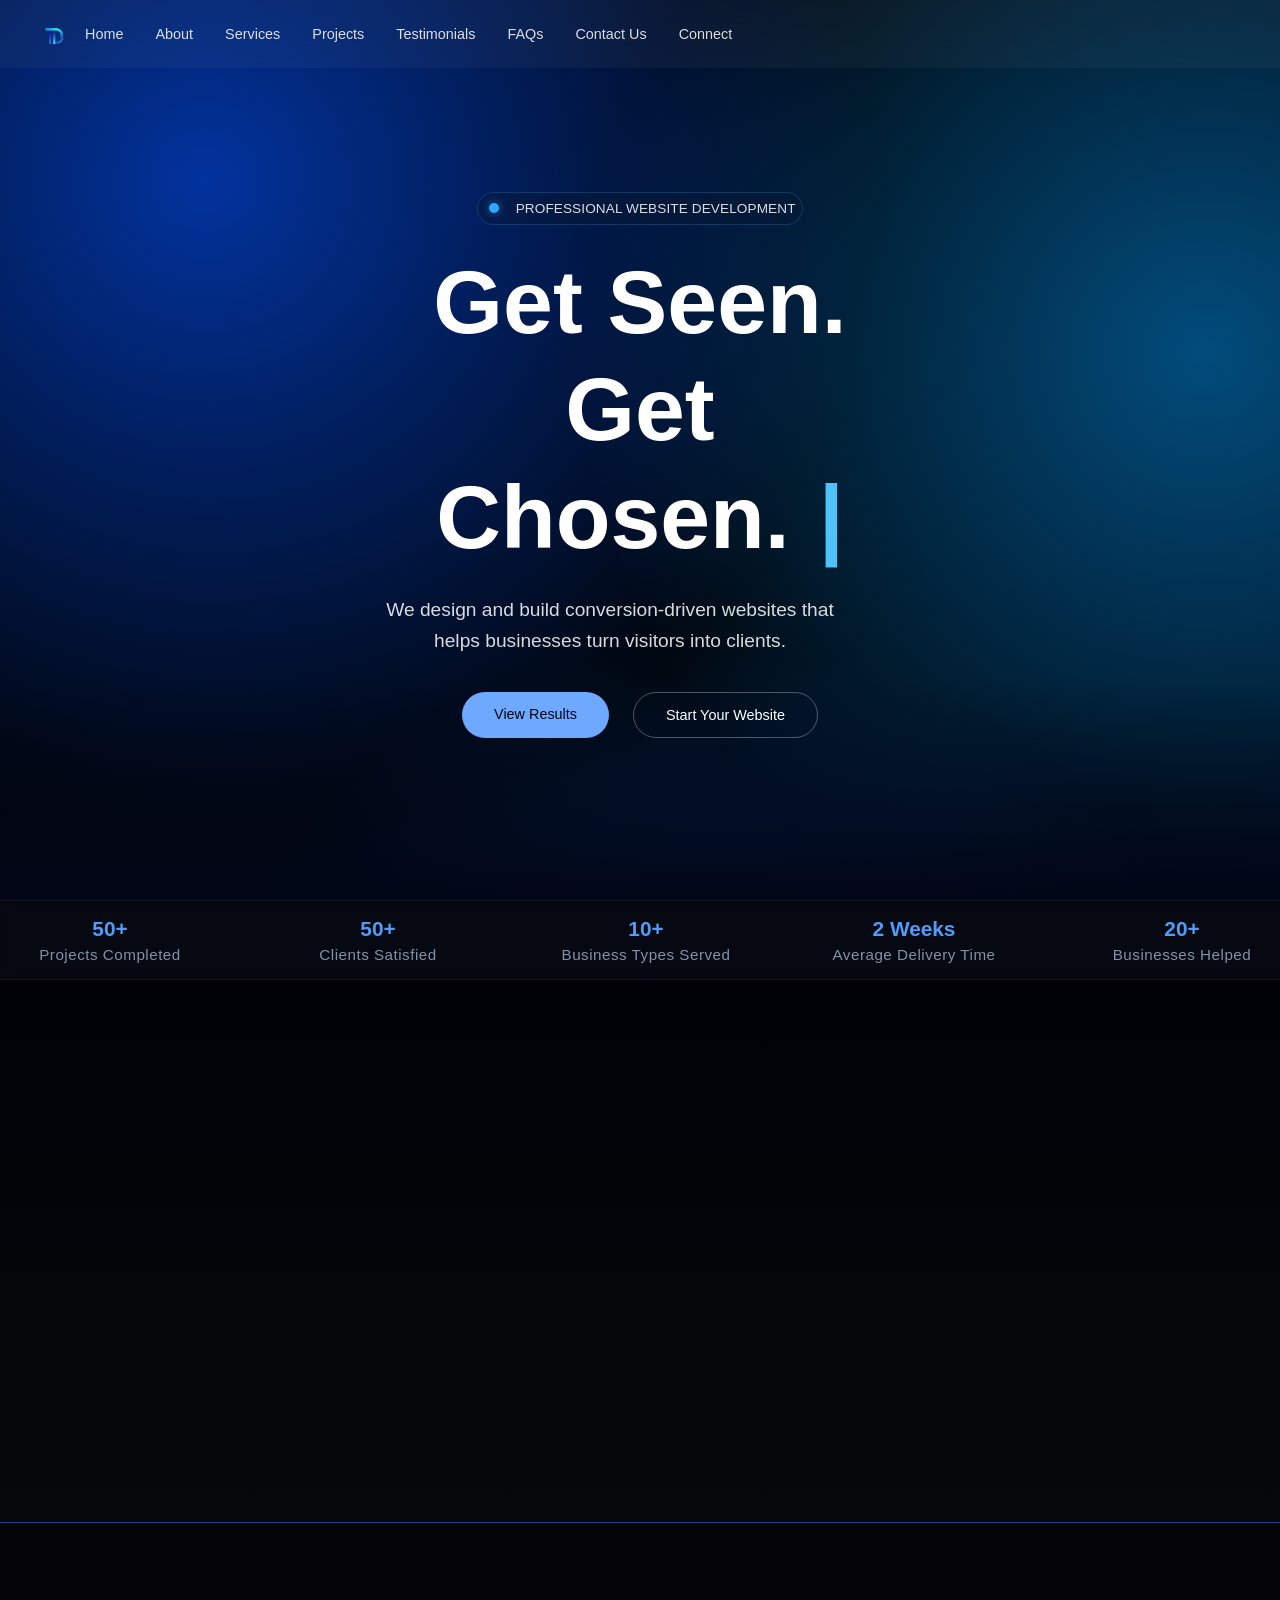
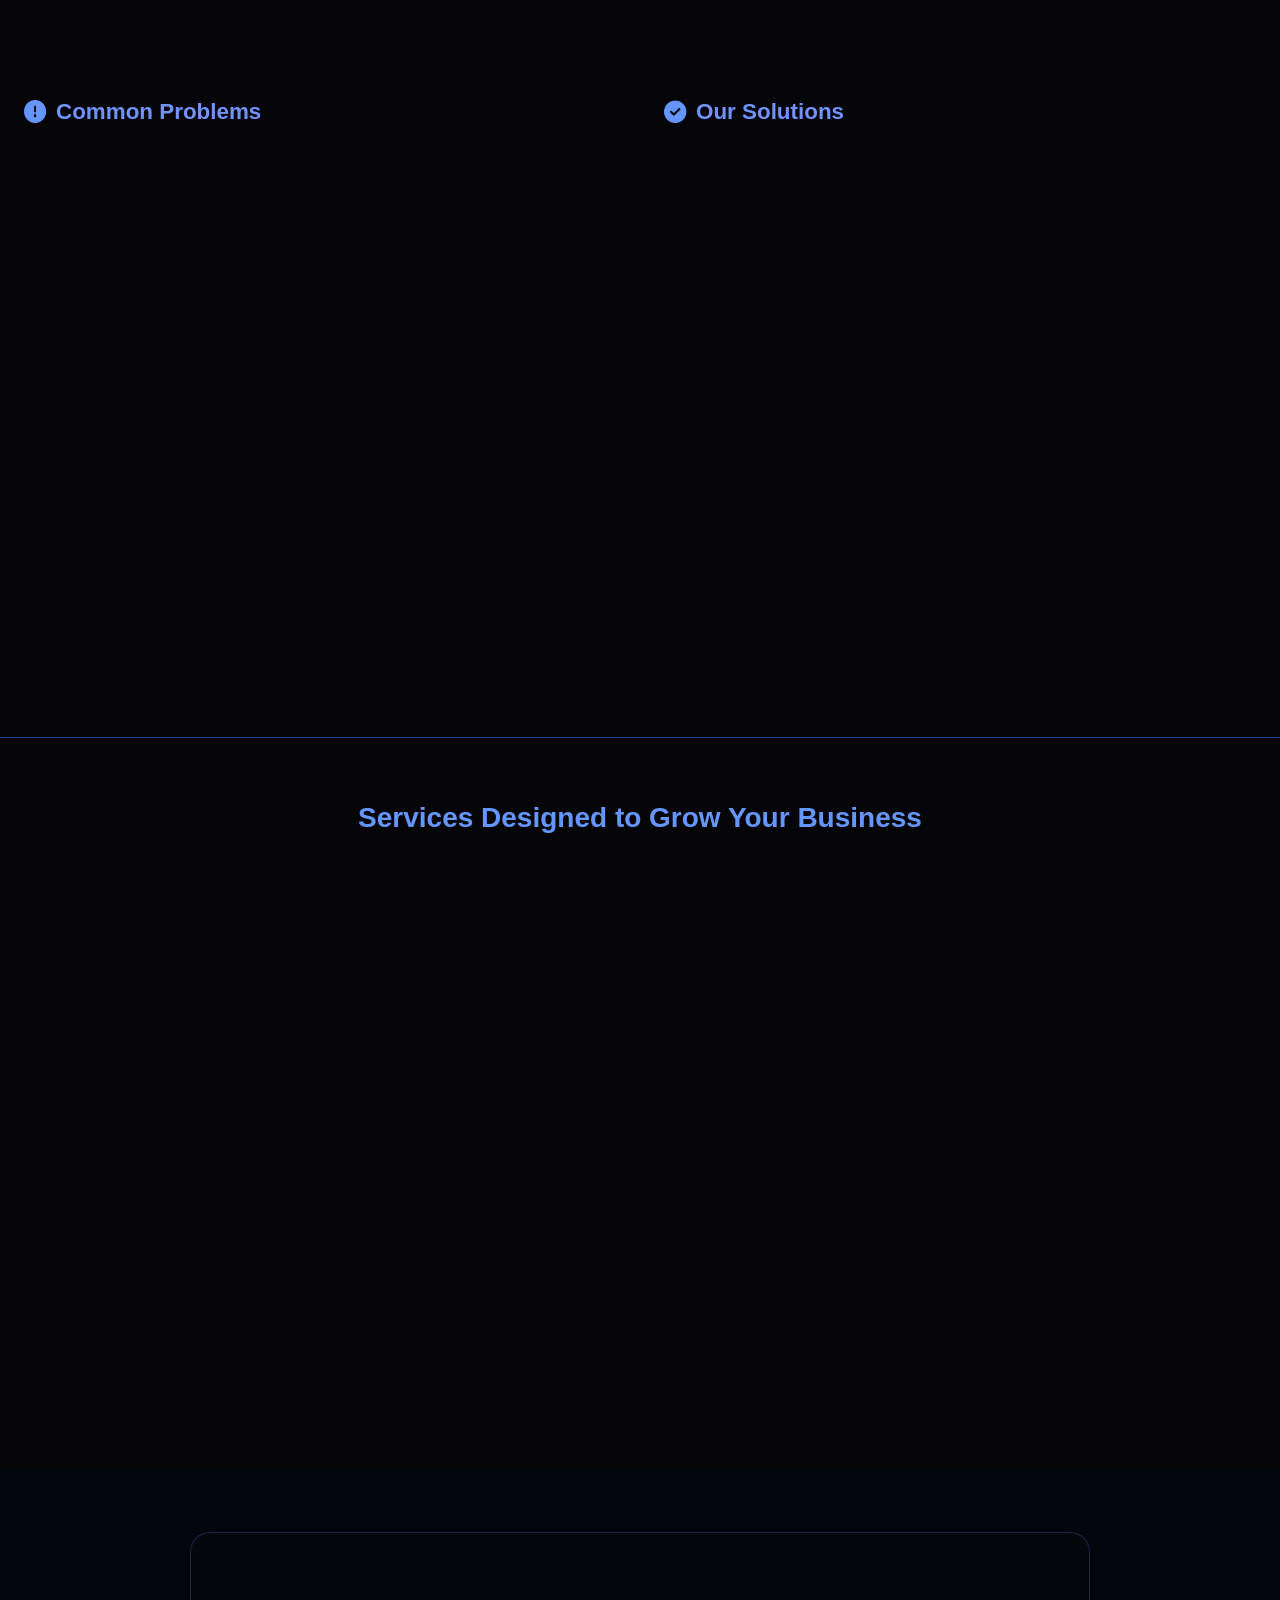
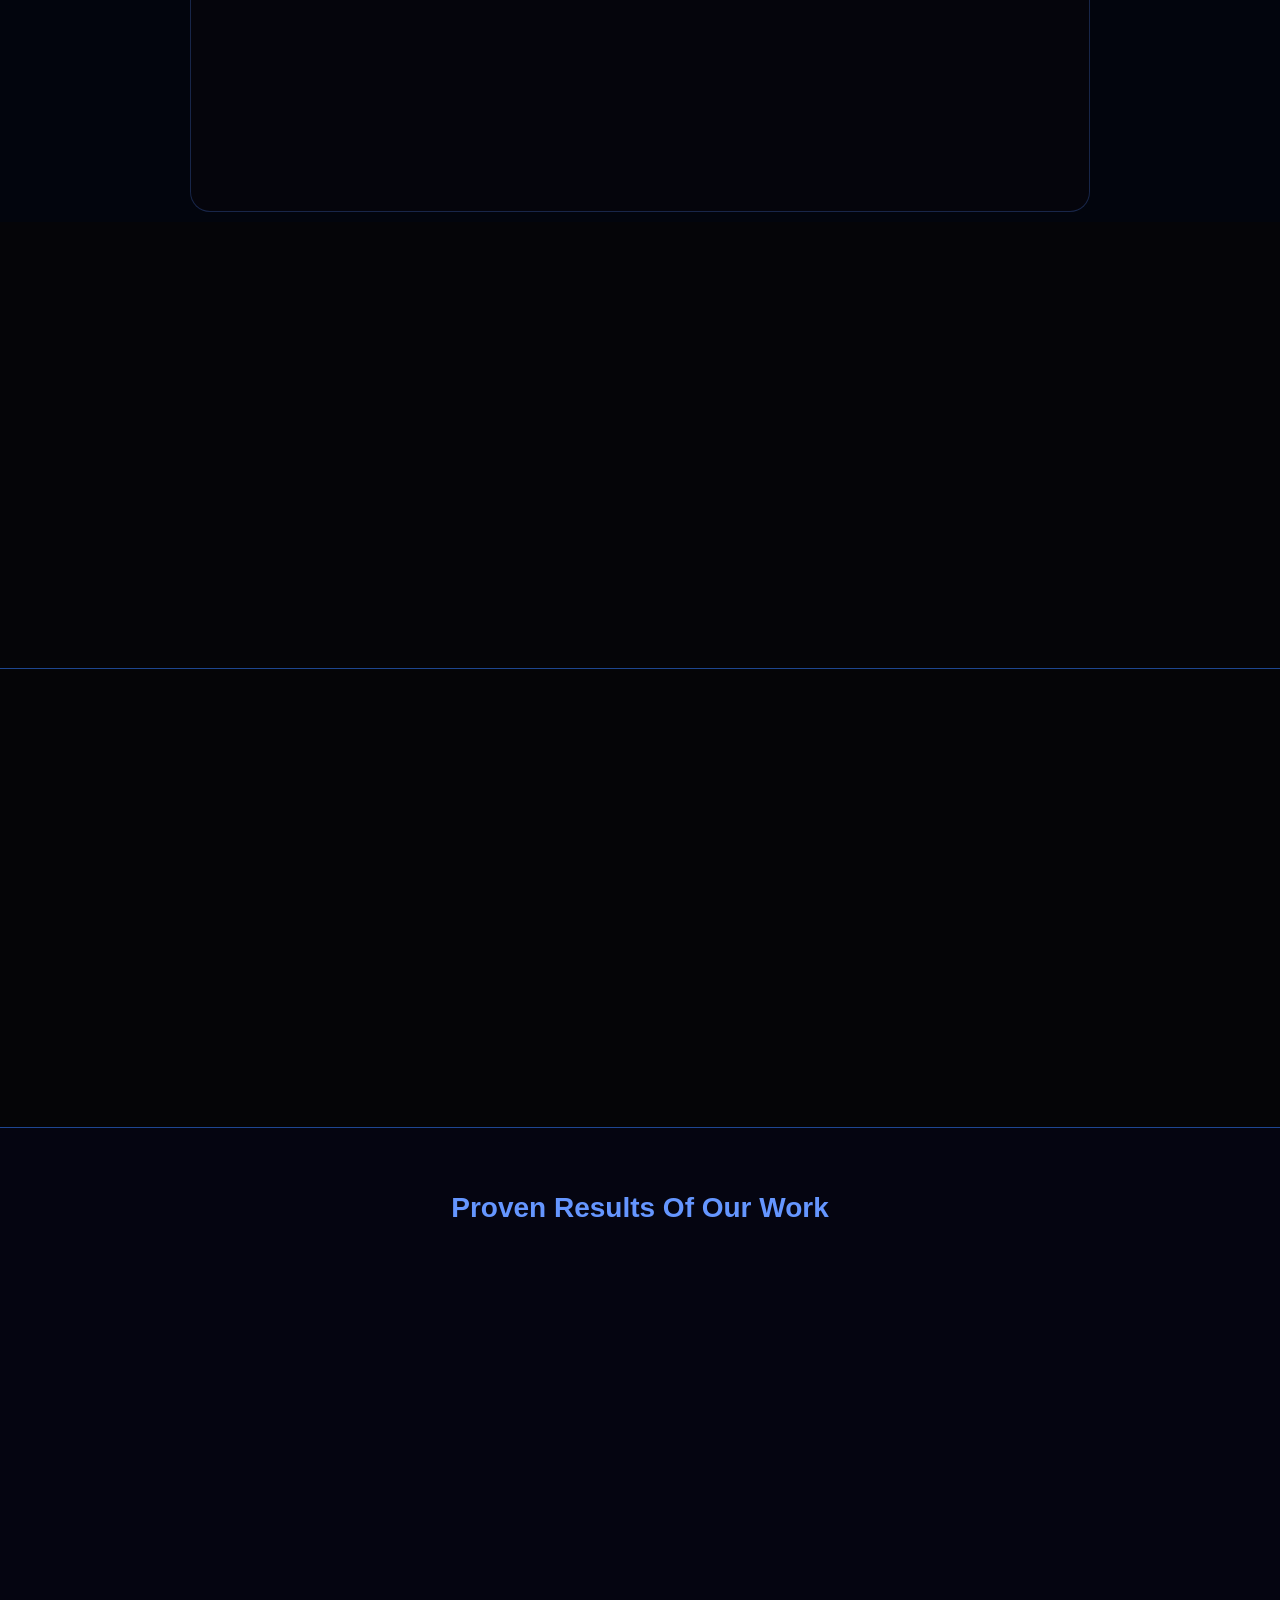
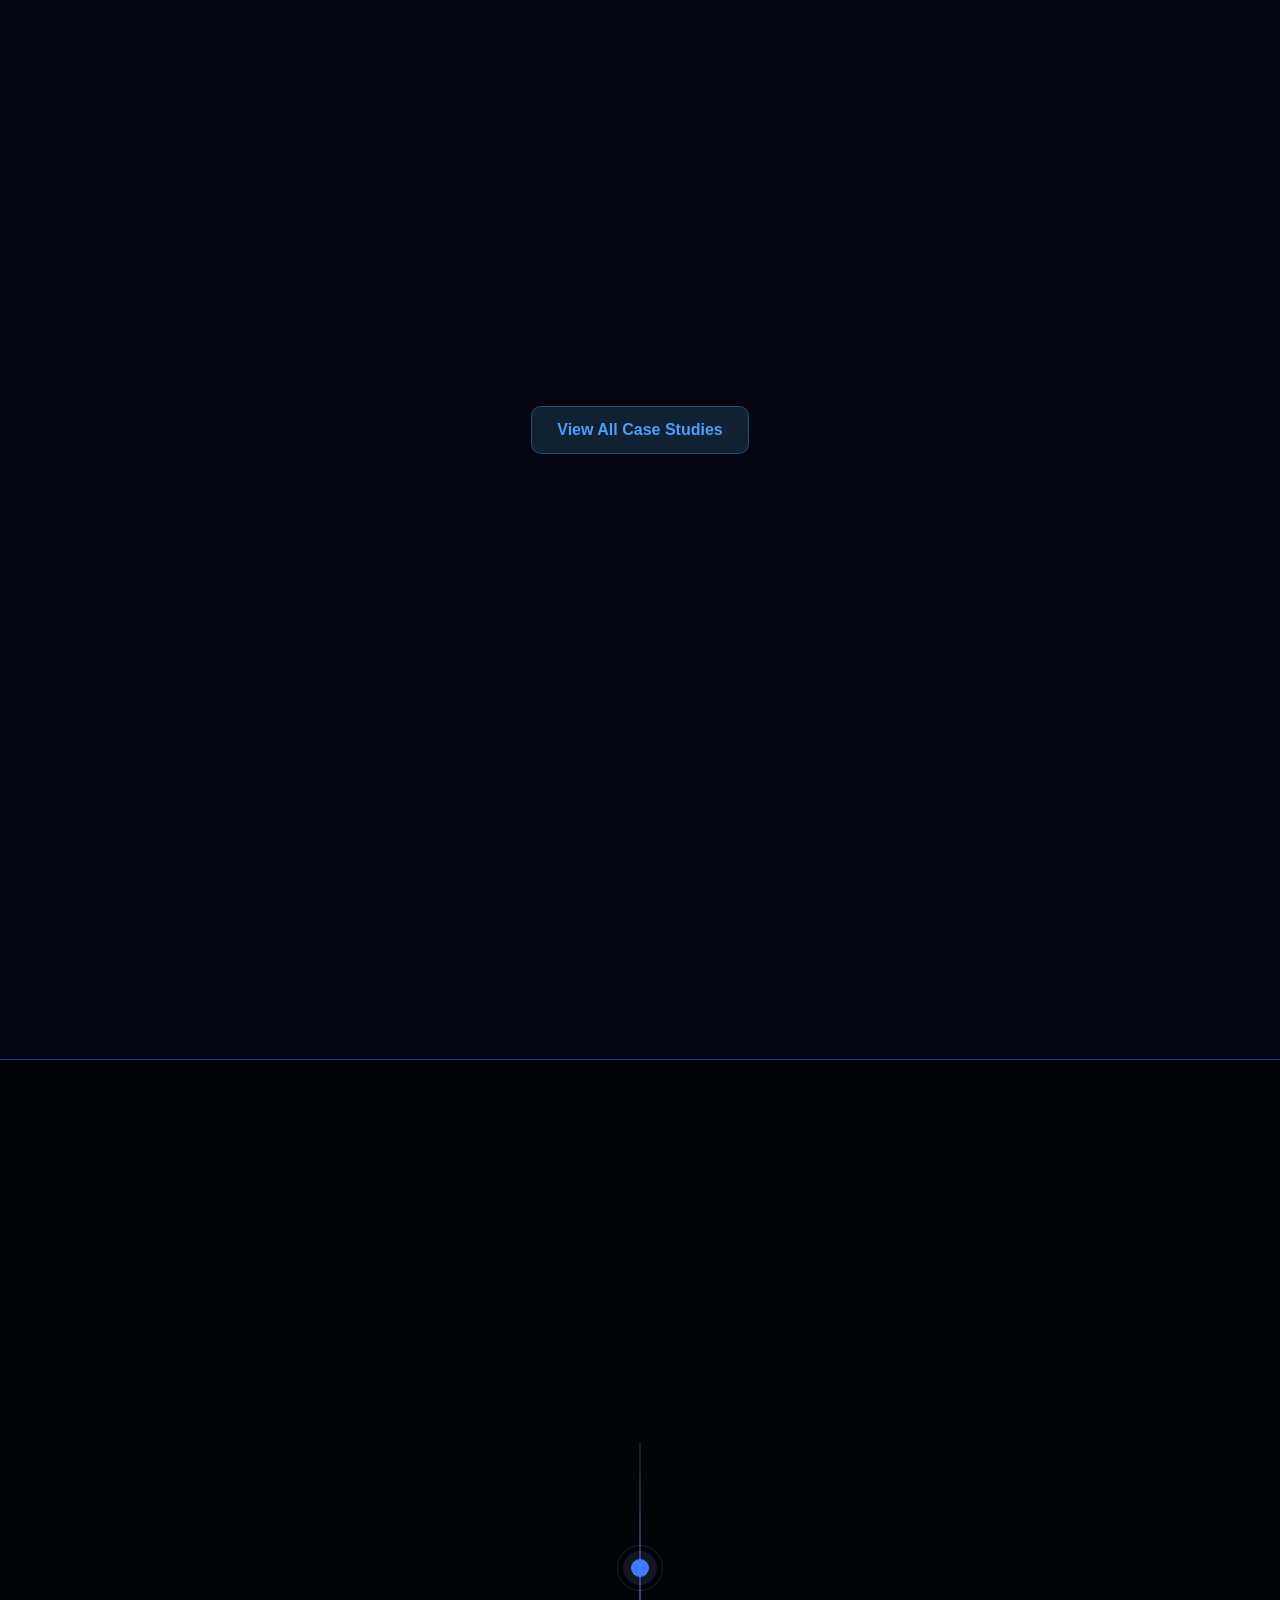
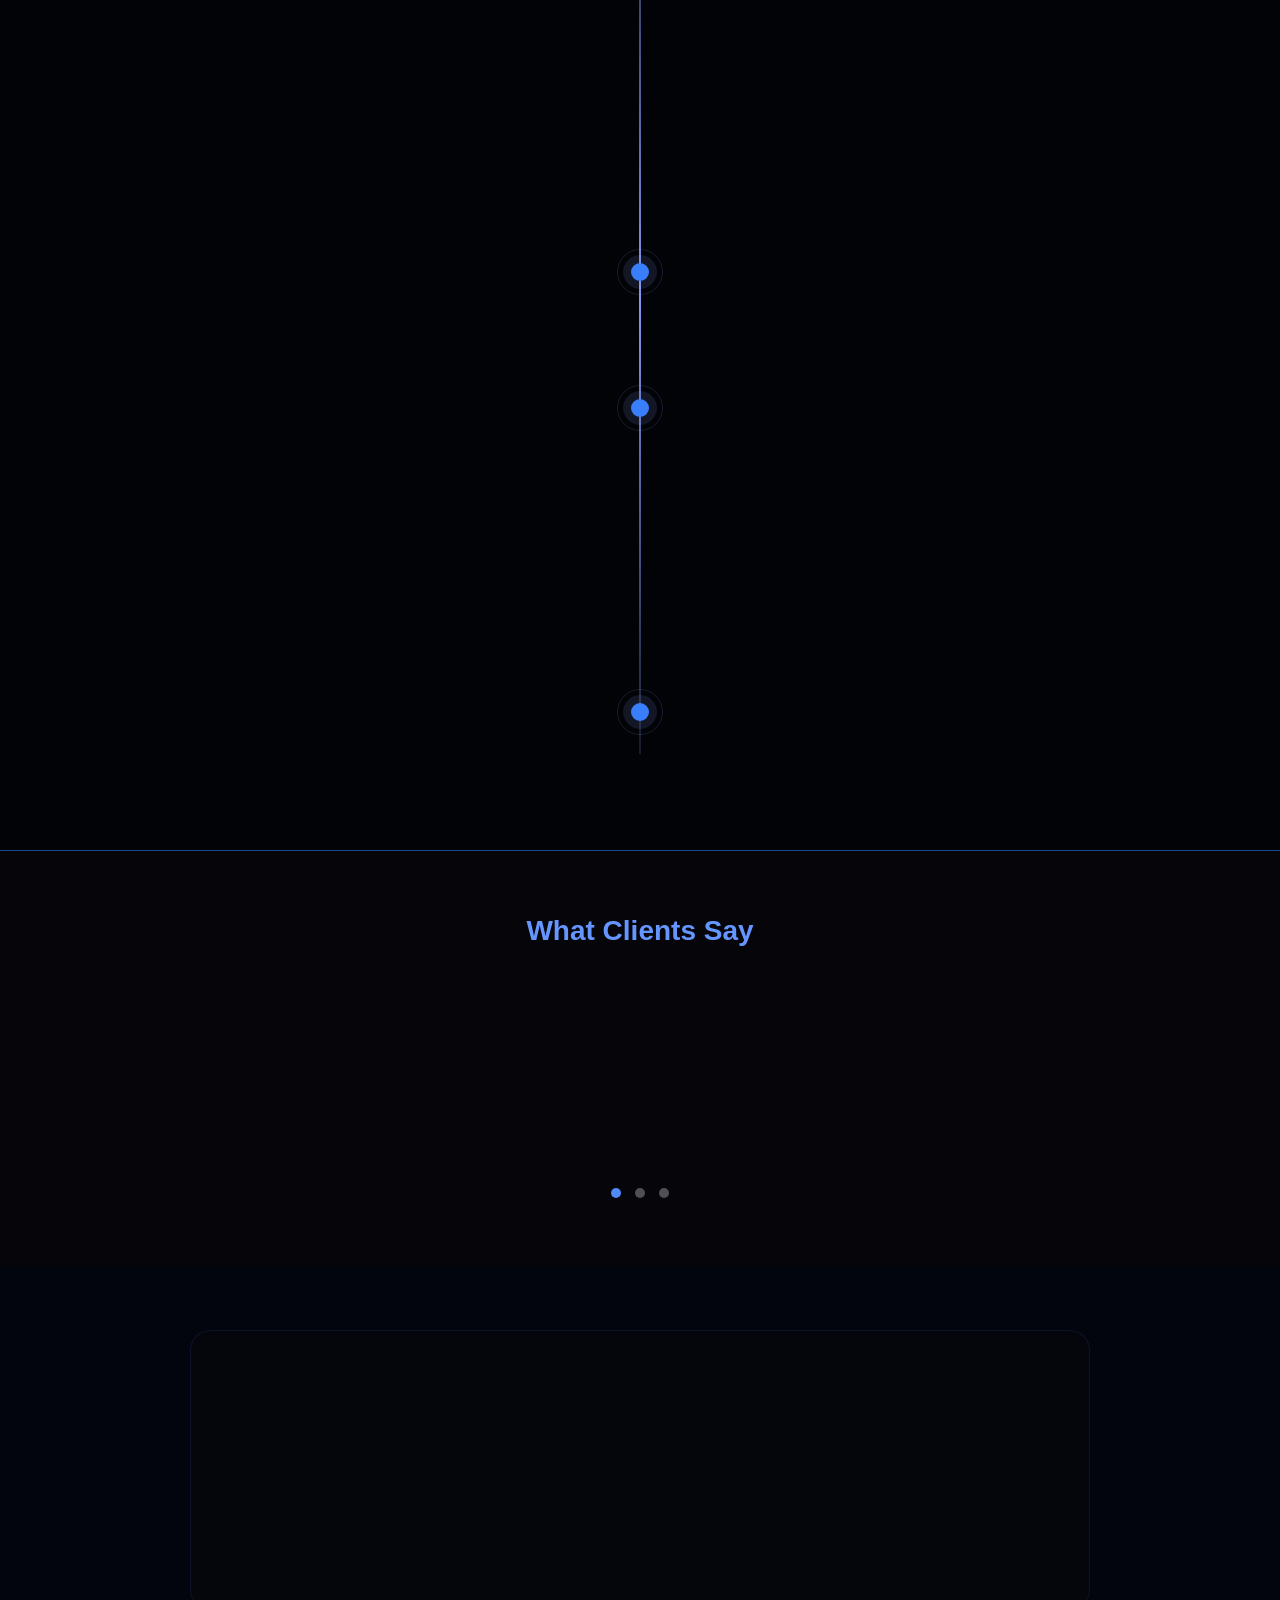
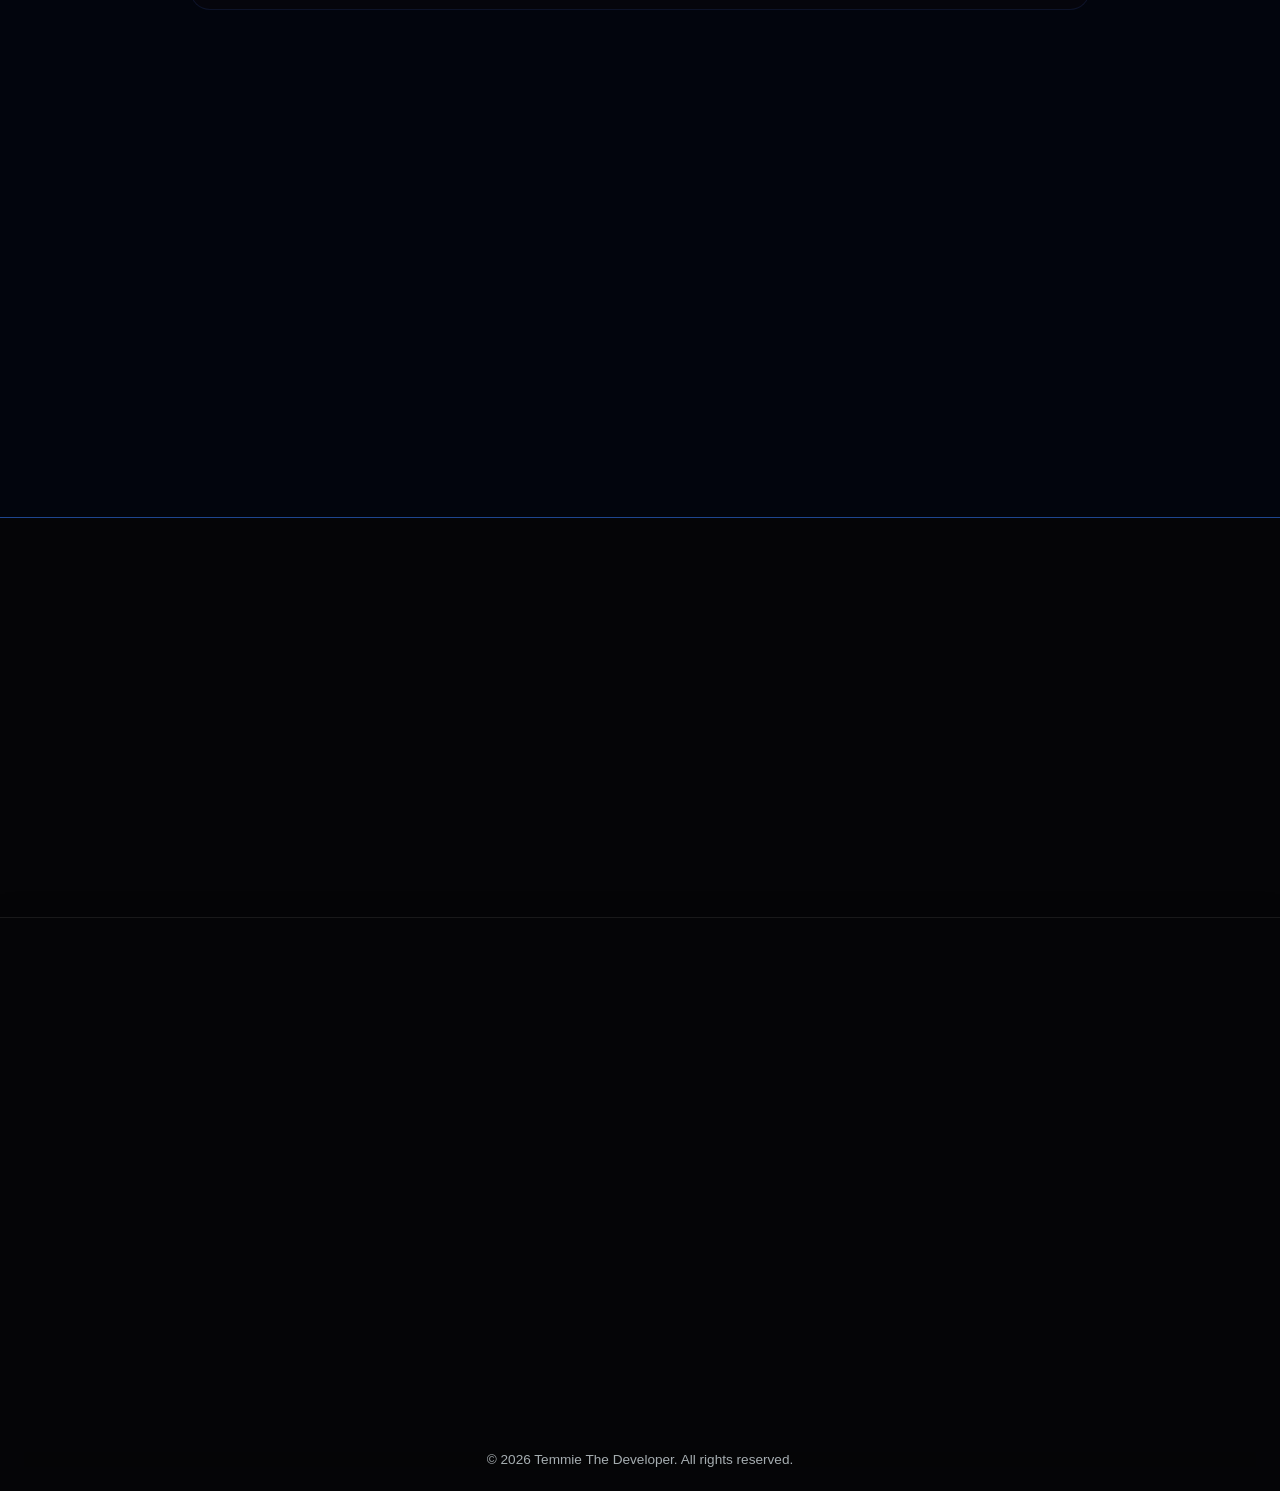
<file: index.html>
<!DOCTYPE html>
<html lang="en">
<head>
  <!-- Google tag (gtag.js) -->
<script async src="https://www.googletagmanager.com/gtag/js?id=G-MMDYW0DPES"></script>
<script>
  window.dataLayer = window.dataLayer || [];
  function gtag(){dataLayer.push(arguments);}
  gtag('js', new Date());

  gtag('config', 'G-MMDYW0DPES');
</script>
  <meta charset="UTF-8" />
  <meta name="viewport" content="width=device-width, initial-scale=1.0" />
  <meta name="viewport" content="width=device-width, initial-scale=1.0, maximum-scale=1.0, user-scalable=no">
  <title>Temmie The Developer</title>
  <meta name="robots" content="noindex, nofollow">
  <meta name="google-site-verification" content="sUH_63OioIx9yhrfecw6DFehl3xVnCl6TnC4mFm9158" />
   <link rel="icon" href="https://temmiethedev.netlify.app/logo.png" type="image/jpeg">
   <link rel="apple-touch-icon" href="https://temmiethedev.netlify.app/logo.png">
  <meta property="og:site_name" content="Temmie The Developer" />
<meta property="og:title" content="Temmie The Developer- A Web design Brand" />
<meta property="og:image" content="https://temmiethedev.netlify.app/preview.jpg" />
<meta property="og:description" content="Temmie The Developer builds modern websites, Web3 platforms, and Google Business Profile solutions that help brands grow, attract customers, and stand out online." />


<link rel="stylesheet"href="https://cdnjs.cloudflare.com/ajax/libs/font-awesome/6.5.2/css/all.min.css">

<!-- Boxicons -->
  <link href="https://unpkg.com/boxicons@2.1.4/css/boxicons.min.css" rel="stylesheet">

  <link rel="stylesheet" href="styles.css" />
  <!-- AOS CSS -->

<link href="https://unpkg.com/aos@2.3.1/dist/aos.css" rel="stylesheet">


</head>
<body>

  <!-- Preloader -->
<div id="preloader">
  <div class="loader"></div>
</div>


  <!-- NAV (MINIMAL, CALM) -->
  <header class="nav">
    <div class="brand">
     <div class="brand" data-aos="fade-up">
  <img src="logo.png" alt="Temmie The Developer logo" class="logo-img" loading="lazy">

    <nav class="nav-links">
      <a href="/index.html">Home</a>
      <a href="#about">About</a>
      <a href="/services.html">Services</a>
      <a href="/project.html">Projects</a>
      <a href="#testimonials">Testimonials</a>
      <a href="/faqs.html">FAQs</a>
      <a href="/contact.html">Contact Us</a>
       <a href="#socials">Connect</a>
    </nav>

  </header>

  <!-- HERO -->
   <section id="home">
  <main class="hero">

    <div class="bg"></div>
    <div class="hero-fade"></div>
    <div class="hero-text" data-aos="fade-left">
      
      <div class="hero-badge">
  <span class="dot"></span>
  <span>PROFESSIONAL WEBSITE DEVELOPMENT</span>
      </div>

      <h1 class="hero-title">
  <span id="typing-text"></span>
  <span class="cursor">|</span>
</h1>


      <p>
       We design and build conversion-driven websites that helps businesses turn visitors into clients.
      </p>

      <div class="hero-actions">
        <a href="/project.html" class="btn primary">View Results</a>
        <a href="/contact.html" class="btn ghost">Start Your Website</a>
      </div>
    </div>

  </main>
   </section>

   <div class="stats-strip">
  
  <div class="stats-track">

    <div class="stat">
      <h3>50+</h3>
      <p>Projects Completed</p>
    </div>

    <div class="stat">
      <h3>50+</h3>
      <p>Clients Satisfied</p>
    </div>

    <div class="stat">
      <h3>10+</h3>
      <p>Business Types Served</p>
    </div>

    <div class="stat">
      <h3>2 Weeks</h3>
      <p>Average Delivery Time</p>
    </div>

    <div class="stat">
      <h3>20+</h3>
      <p>Businesses Helped</p>
    </div>

    <div class="stat">
      <h3>15+</h3>
      <p>Industries Covered</p>
    </div>

    <div class="stat">
      <h3>100%</h3>
      <p>Mobile Responsive</p>
    </div>

    <div class="stat">
      <h3>$500k+</h3>
      <p>Revenue Generated For Clients</p>
    </div>


    <div class="stat">
      <h3>50+</h3>
      <p>Projects Completed</p>
    </div>

    <div class="stat">
      <h3>50+</h3>
      <p>Clients Satisfied</p>
    </div>

    <div class="stat">
      <h3>10+</h3>
      <p>Business Types Served</p>
    </div>

    <div class="stat">
      <h3>2 Weeks</h3>
      <p>Average Delivery Time</p>
    </div>

    <div class="stat">
      <h3>20+</h3>
      <p>Businesses Helped</p>
    </div>

    <div class="stat">
      <h3>15+</h3>
      <p>Industries Covered</p>
    </div>

    <div class="stat">
      <h3>100%</h3>
      <p>Mobile Responsive</p>
    </div>

    <div class="stat">
      <h3>$500k+</h3>
      <p>Revenue Generated For Clients</p>
    </div>


  </div>

</div>


  <section class="about" id="about">
  <div class="about-container" data-aos="zoom-in">
    <h2>What You Need To Know</h2>

    <p class="about-intro">
    We design and build professional websites and web platforms that help businesses, brands, and individuals communicate credibility, clarity, and value online. <br>
    Each project is built with purpose — combining structure, performance, and search visibility. <br>
    We also set up and manage Google Business Profiles to ensure your business is discoverable, trusted, and easy to reach.
    </p>

    <div class="about-points">
      <div class="point" data-aos="zoom-out">
  <i class='bx bx-timer'></i>
  <span>Fast delivery with clear timelines and efficient execution</span>
</div>

      <div class="point" data-aos="fade-up">
        <i class='bx bx-line-chart'></i>
        <span>Conversion-focused layouts, not just aesthetics</span>
      </div>

      <div class="point" data-aos="zoom-out">
        <i class='bx bx-mobile-alt'></i>
        <span>Mobile-first, responsive, and performance-optimized</span>
      </div>

      <div class="point" data-aos="fade-up">
        <i class='bx bx-buildings'></i>
        <span>Built for businesses, brands, and personal portfolios</span>
      </div>

      <div class="point" data-aos="fade-up">
  <i class='bx bx-network-chart'></i>
  <span>Experience building both Web2 websites and Web3-focused projects</span>
</div>

      <div class="point" data-aos="flip-up">
        <i class='bx bx-layer'></i>
        <span>Clean structure that scales as your brand grows</span>
      </div>
    </div>
  </div>
</section>


<section class="problems-solutions" id="solutions">

  <div data-aos="fade-up">
    <h2 class="section-title">
      Your Website Should Build Trust, Not Cost You Customers
    </h2>
  </div>

  <div class="ps-container">

    <!-- LEFT SIDE -->
    <div class="ps-column">

      <h3 class="ps-subtitle">
        <i class="fa-solid fa-circle-exclamation"></i>
        Common Problems
      </h3>

      <div class="ps-card diagonal-card" data-aos="zoom-in">
        <div class="ps-item">
          <h4>
            <i class="fa-solid fa-globe"></i>
            Outdated or No Website
          </h4>

          <p>
            Without a professional website, many businesses appear less trustworthy and miss opportunities to attract serious customers.
          </p>
        </div>
      </div>

      <div class="ps-card diagonal-card" data-aos="zoom-in">
        <div class="ps-item">
          <h4>
            <i class="fa-solid fa-user-xmark"></i>
            Poor User Experience
          </h4>

          <p>
            If visitors struggle to find information or navigate your site, they often leave before taking action.
          </p>
        </div>
      </div>

      <div class="ps-card diagonal-card" data-aos="zoom-in">
        <div class="ps-item">
          <h4>
            <i class="fa-solid fa-magnifying-glass"></i>
            Low Online Visibility
          </h4>

          <p>
            If your business is hard to find online, potential customers may choose competitors that are easier to discover.
          </p>
        </div>
      </div>

    </div>

    <!-- RIGHT SIDE -->
    <div class="ps-column">

      <h3 class="ps-subtitle">
        <i class="fa-solid fa-circle-check"></i>
        Our Solutions
      </h3>

      <div class="ps-card diagonal-card" data-aos="zoom-out">
        <div class="ps-item">
          <h4>
            <i class="fa-solid fa-shield-halved"></i>
            Look Credible Immediately
          </h4>

          <p>
            Your website is often the first impression. We design it to make your business look serious, trustworthy, and worth choosing from the first second.
          </p>
        </div>
      </div>

      <div class="ps-card diagonal-card" data-aos="zoom-out">
        <div class="ps-item">
          <h4>
            <i class="fa-solid fa-arrow-pointer"></i>
            Turn Visitors Into Customers
          </h4>

          <p>
            Every section is built with purpose—guiding people clearly, removing confusion, and making it easy for them to take action.
          </p>
        </div>
      </div>

      <div class="ps-card diagonal-card" data-aos="zoom-out">
        <div class="ps-item">
          <h4>
            <i class="fa-solid fa-chart-line"></i>
            Improved Visibility
          </h4>

          <p>
            We optimize your online presence so more people can find your business through search and Google Maps.
          </p>
        </div>
      </div>

    </div>

  </div>

</section>

<section class="services" id="services">
  <h2 class="section-title">Services Designed to Grow Your Business</h2>

  <div class="services-container">

    <div class="service-card" data-aos="fade-up">
      <i class='bx bx-window-alt'></i>
      <h3>Business Website Design</h3>
      <p>Professional websites that help your business build trust, attract customers, and stand out online.</p>
    </div>

    <div class="service-card" data-aos="fade-up" data-aos-delay="100">
      <i class='bx bx-line-chart'></i>
      <h3>SEO Optimization</h3>
      <p>Optimized websites that improve your visibility on search engines and help customers find your business faster.</p>
    </div>

    <div class="service-card" data-aos="fade-up" data-aos-delay="200">
      <i class='bx bx-map'></i>
      <h3>Google Business Profile</h3>
      <p>Setup and optimization of your Google Business Profile so customers can easily discover and contact your business.</p>
    </div>

    <div class="service-card" data-aos="fade-up">
      <i class='bx bx-fingerprint'></i>
      <h3>Branding & Identity</h3>
      <p>We build a memorable brand identity with strategic visuals, messaging, and positioning that help your business stand out and stay recognizable.</p>
    </div>

     <div class="service-card" data-aos="fade-up">
      <i class='bx bx-bullseye'></i>
      <h3>Marketing Strategy</h3>
      <p>We develop tailored marketing strategies that help attract the right audience, increase visibility, and drive business growth.</p>
    </div>


   
    <div class="service-card" data-aos="fade-up">
      <i class='bx bx-devices'></i>
      <h3>Responsive Web Design</h3>
      <p>Websites that look and perform perfectly across mobile phones, tablets, and desktop devices.</p>
    </div>

    <div class="service-card" data-aos="fade-up" data-aos-delay="100">
      <i class='bx bx-link-alt'></i>
      <h3>Web3 Website Design</h3>
      <p>Modern and credible websites for Web3 brands, communities, and projects that need strong online presence.</p>
    </div>

    <div class="service-card" data-aos="fade-up" data-aos-delay="200">
      <i class='bx bx-wrench'></i>
      <h3>Website Maintenance</h3>
      <p>Ongoing updates, fixes, and improvements to keep your website secure, current, and running smoothly.</p>
    </div>

  </div>
</section>

<section id="referral" class="referral-section">
  <div data-aos="fade-up" data-aos-delay="200">
  <h2>Earn From Us!</h2>
  <p>
    Do you know someone, or a business that needs a website? Refer them to Temmie The Developer and earn 10% commission for every successful project.
  </p>
  <a  href="/referal.html" class="referral-btn" >
  Refer a Client
  </a>
  </div>
</section>



<section class="founder-section" id="founder">
  <div class="container" data-aos="flip-up">
    
    <h2 class="section-title">A Direct Note From The Founder</h2>
    
    <p class="founder-text">
      I build websites for businesses that are tired of being ignored online.
    </p>

    <p class="founder-subtext">
      Most businesses don’t have a website—or they have one that doesn’t represent them properly. 
      That costs them trust, visibility, and customers every single day.
    </p>

    <p class="founder-subtext">
      My focus is simple: build websites that make your business look credible, communicate clearly, 
      and get people to take action.
    </p>

    <p class="founder-signature">
      — Founder, Temmie The Developer
    </p>

  </div>
</section>

<section class="why-temmie" id="why">
  <div class="container" data-aos="fade-up">

    <h2 class="section-title">Why Temmie The Developer</h2>

    <div class="why-grid">

      <div class="why-card" data-aos="zoom-in">
        <h3>Business-First Approach</h3>
        <p>
          This is not just about design. Every website is built to solve a business problem—
          making your brand look credible and helping you get chosen faster.
        </p>
      </div>

      <div class="why-card" data-aos="zoom-out">
        <h3>Built To Convert</h3>
        <p>
          Your website is structured to guide visitors, remove confusion, and push action—
          turning attention into real customers, not just views.
        </p>
      </div>

      <div class="why-card">
        <h3>Clean, Modern Execution</h3>
        <p>
          No clutter. No outdated layouts. Just clear, responsive, and fast websites
          that work smoothly across all devices.
        </p>
      </div>

      <div class="why-card" data-aos="flip-up">
        <h3>Focused & Reliable</h3>
        <p>
          Projects are handled with clear timelines, proper communication, and attention
          to detail from start to finish.
        </p>
      </div>

    </div>

  </div>
</section>

<section class="projects" id="projects">
  <h2 class="section-title">Proven Results Of Our Work</h2>

  <div class="projects-grid">

    
    <!-- Don Jazzy -->
    <div class="project-card" data-aos="fade-up">
      <img src="don.png" alt="Don Jazzy's website">
      <div class="project-content">
        <h3>SUPREMOS</h3>
        <p><strong>The Challenge:</strong>No dedicated platform existed to showcase Don Jazzy's story, influence and ventures in a single digital experience.</p>
        <p><strong>The Solution:</strong>We designed and developed a cinematic, responsive website that brought together his legacy, journey and brand identity.</p>
        <p><strong>The Result:</strong>We created a premium digital experience that demonstrated the power of storytelling and strong personal branding.</p>
        <a href="https://don-jazzy.netlify.app/">View Live Project</a>
      </div>
    </div>


    <!-- Link Guard -->
    <div class="project-card" data-aos="fade-up">
      <img src="link.png" alt="Link Inspector website">
      <div class="project-content">
        <h3>Link Guard</h3>
        <p><strong>The Challenge:</strong> Needed a mordern SaaS interface for a Telegram-based cybersecurity and link inspector product.</p>
        <p><strong>The Solution:</strong> Designed and developed a responsive cybersecurity landing page with structured user flow, pricing sections, FAQs, and Telegram integration.</p>
        <p><strong>The Result:</strong> A premium SaaS interface concept with clear onboarding flow, modern security branding, and scalable product presentation.</p>
        <a href="https://link-guard.netlify.app/">View Live Project</a>
      </div>
    </div>


    <!-- LFC First Church -->
    <div class="project-card" data-aos="fade-up">
      <img src="lfc.png" alt="LFC First Church Website">
      <div class="project-content">
        <h3>Living Faith First Church</h3>
        <p><strong>The Challenge:</strong> The church lacked a structured digital presence where members and visitors could easily accesd information, updates, and service details online.</p>
        <p><strong>The Solution:</strong> A well-designed, responsive church website was built to improve communication, accessibility, and overall online presence acrossall devices.</p>
        <p><strong>The Result:</strong> LFC First Church now has a professional digital platform that improves visibility, accessibility, and engagement for both members and visitors.</p>
        <a href="https://www.lfcfirstchurch.org">View Live Project</a>
      </div>
    </div>

    <!-- Flairgrance -->
    <div class="project-card" data-aos="fade-up">
      <img src="miwa.png" alt="Flairgrance Website">
      <div class="project-content">
        <h3>Flairgrance</h3>
        <p><strong>The Challenge:</strong> lack of premium website that reflected the elegance and quality of the fragrance brand.</p>
        <p><strong>The Solution:</strong> Built a sleek and visually refined website that improves product presentation and brand appeal.</p>
        <p><strong>The Result:</strong> A stronger digital identity that communicates professionalism and trust.</p>
        <a href="https://flairgrance.netlify.app/">View Live Project</a>
      </div>
    </div>



  <div class="more-projects-section">
    <a href="/project.html" class="view-more">View  All Case Studies</a>

    </div>
  </section>


  <section class="process-section" id="process">
  <div class="process-container">
    <div class="process-header" data-aos="fade-up">
      <p class="process-eyebrow">Our Process</p>
      <h2>How we take your idea from concept to a live website</h2>
      <p class="process-intro">
        A clear workflow keeps the project efficient, organized, and aligned with your business goals.
      </p>
    </div>

    <div class="timeline">
      <div class="timeline-line"></div>

      <article class="timeline-item left reveal">
        <div class="timeline-content" data-aos="fade-up">
          <span class="step-number">01</span>
          <h3>Discovery</h3>
          <p>
            We start by understanding your business, goals, audience, and the kind of website that will actually work for you.
          </p>
        </div>
        <div class="timeline-dot"></div>
      </article>

      <article class="timeline-item right reveal">
        <div class="timeline-content" data-aos="fade-up">
          <span class="step-number">02</span>
          <h3>Planning</h3>
          <p>
            We outline the structure, content flow, key sections, and user journey so the site feels intentional from the start.
          </p>
        </div>
        <div class="timeline-dot"></div>
      </article>

      <article class="timeline-item left reveal">
        <div class="timeline-content" data-aos="fade-up">
          <span class="step-number">03</span>
          <h3>Design and Build</h3>
          <p>
            We translate the plan into a clean, responsive website with strong visual hierarchy, smooth interactions, and solid performance.
          </p>
        </div>
        <div class="timeline-dot"></div>
      </article>

      <article class="timeline-item right reveal">
        <div class="timeline-content" data-aos="fade-up">
          <span class="step-number">04</span>
          <h3>Review and Launch</h3>
          <p>
            We test the website, refine the details, fix issues, and then launch it properly so it is ready for real users.
          </p>
        </div>
        <div class="timeline-dot"></div>
      </article>
    </div>
  </div>
</section>


<section id="testimonials" class="testimonials">
  <h2 class="section-title">What Clients Say</h2>

  <div class="testimonial-slider" data-aos="fade-up">

    <div class="testimonial-slide active">
      <div class="stars">★★★★★</div>
      <p>"Before the website, the brand didn’t look serious online. Now everything feels structured and credible. People take the business more seriously immediately."</p>
      <h4>— CEO, Lani Apparel</h4>
    </div>

    <div class="testimonial-slide">
      <div class="stars">★★★★★</div>
      <p>"Now people actually understand what my business offers without asking too many questions. Everything is clear and easy to follow."</p>
      <h4>— Jonathan Martin</h4>
    </div>

    <div class="testimonial-slide">
      <div class="stars">★★★★★</div>
      <p>"Simple, modern, and effective. Exactly what I wanted."</p>
      <h4>— Coker</h4>
    </div>

  </div>

  <div class="testimonial-dots">
    <span class="dot active"></span>
    <span class="dot"></span>
    <span class="dot"></span>
  </div>
</section>

<section class="contact-section">
  <div data-aos="zoom-in" data-aos-delay="200">
  <h2>Need Our Service?</h2>
  <p>
    Let us know about your business, brand, or what you want us to do for you, so we can give you premium service.
  </p>
  <a  href="/contact.html" class="contact-btn" >
  Book A Quote
  </a>
  </div>
</section>

<!-- Contact Section -->
<section id="socials" class="socials">
  <div class="container" style="max-width:800px; margin:0 auto;" data-aos="fade-up">
    <h2 style="font-size:2.8rem; margin-bottom:20px;">Connect With Us</h2>
    <p style="margin-bottom:50px; font-size:1.2rem;">Reach out through any of our social platforms. Let’s work together!</p>

    <!-- Glass Panel -->
    <div class="glass-panel" data-aos="fade-up">
      <a href="https://x.com/temmie_the_dev" target="_blank" class="social-icon">
        <i class='bx bxl-twitter'></i>
      </a>
      <a href="https://www.linkedin.com/in/temmie-the-dev/" target="_blank" class="social-icon">
        <i class='bx bxl-linkedin'></i>
      </a>
      <a href="https://instagram.com/temmie.the.dev" target="_blank" class="social-icon">
        <i class='bx bxl-instagram'></i>
      </a>
      <a href="https://wa.me/+2348027715673" target="_blank" class="social-icon">
        <i class='bx bxl-whatsapp'></i>
      </a>
        <a href="https://t.me/temmie100" target="_blank" class="social-icon">
        <i class='bx bxl-telegram'></i>
      </a>
    </div>
  </div>
</section>


<section class="brand-statement">
  <div class="brand-wrap" data-aos="fade-up">
    <img src="preview.jpg" alt="Temmie The Developer logo" class="brand-logo" loading="lazy">

    <p>
      Designing conversion-ready websites and web apps for start-ups, businesses, brands, personal portfolios, and individuals that want to look credible and sell.
    </p>
  </div>
</section>

<footer class="site-footer">
  <div class="footer-container" data-aos="zoom-in">

    <!-- Navigation -->
    <div class="footer-links">
      <h4>Quick Links</h4>
      <ul>
        <li><a href="#home">Home</a></li>
        <li><a href="#about">About</a></li>
        <li><a href="/services.html">Services</a></li>
         <li><a href="#solutions">Problems businesses face</a></li>
          <li><a href="/referal.html">Referal</a></li>
           <li><a href="#founder">founder</a></li>
            <li><a href="#why">Why Us?</a></li>
        <li><a href="/project.html">Our Projects</a></li>
        <li><a href="#process">Our Process</a></li>
         <li><a href="#testimonials">Testimonials</a></li>
         <li><a href="/faqs.html">FAQs</a></li>
         <li><a href="/contact.html">Contact</a></li>
        <li><a href="#socials">Connect with us</a></li>
         <li><a href="/privacy.html">Privacy & Policy</a></li>
      </ul>
    </div>

    <!-- Social -->
    <div class="footer-social">
      <h4>Connect</h4>
      <div class="social-icons">
        <a href="https://wa.me/+2348027715673" aria-label="Whatsapp"><i class='bx bxl-whatsapp'></i></a>
        <a href="https://instagram.com/temmie.the.dev" aria-label="Instagram"><i class='bx bxl-instagram'></i></a>
        <a href="https://x.com/temmie_the_dev" aria-label="X"><i class='bx bxl-twitter'></i></a>
         <a href="https://www.linkedin.com/in/temmie-the-dev/" aria-label="LinkedIn"><i class='bx bxl-linkedin'></i></a>
        <a href="https://t.me/temmie100" target="_blank" class="social-icon"><i class='bx bxl-telegram'></i></a>
        <a href="mailto:temmiethedev@gmail.com" aria-label="Email"><i class='bx bx-envelope'></i></a>
      </div>
    </div>

  </div>

  <div class="footer-bottom">
    <p>© <span id="year"></span> Temmie The Developer. All rights reserved.</p>
  </div>
</footer>

<div id="imageModal" class="custom-modal">
    <span class="close-modal">&times;</span>
    <img class="modal-content" id="fullImage">
    <div id="caption"></div>
</div>

<div class="referral-notice" id="referralNotice">
  <span>🎉 Earn 10% commission just by referring a client.</span>
  <a href="/referal.html">Refer Client</a>
  <button id="closeNotice">×</button>
</div>

<div class="bottom-nav">
  <a href="/index.html"><i class='bx bx-home'></i> <span>Home</span></a>
  <a href="/services.html"><i class='bx bx-briefcase'></i> <span>Services</span></a>
  <a href="/project.html"><i class='bx bx-folder'></i> <span>Results</span></a>
   <a href="/faqs.html"><i class='bx bx-question-mark'></i> <span>FAQs</span></a>
  <a href="/contact.html"><i class='bx bx-envelope'></i> <span>Contact</span></a>
</div>

<script src="script.js"></script>
<script>
  document.getElementById("year").textContent = new Date().getFullYear();
</script>

<script src="https://unpkg.com/aos@2.3.1/dist/aos.js"></script>
<script>
  AOS.init({
    duration: 1000, 
    once: false,     
  });
</script>
</body>
</html>
</file>
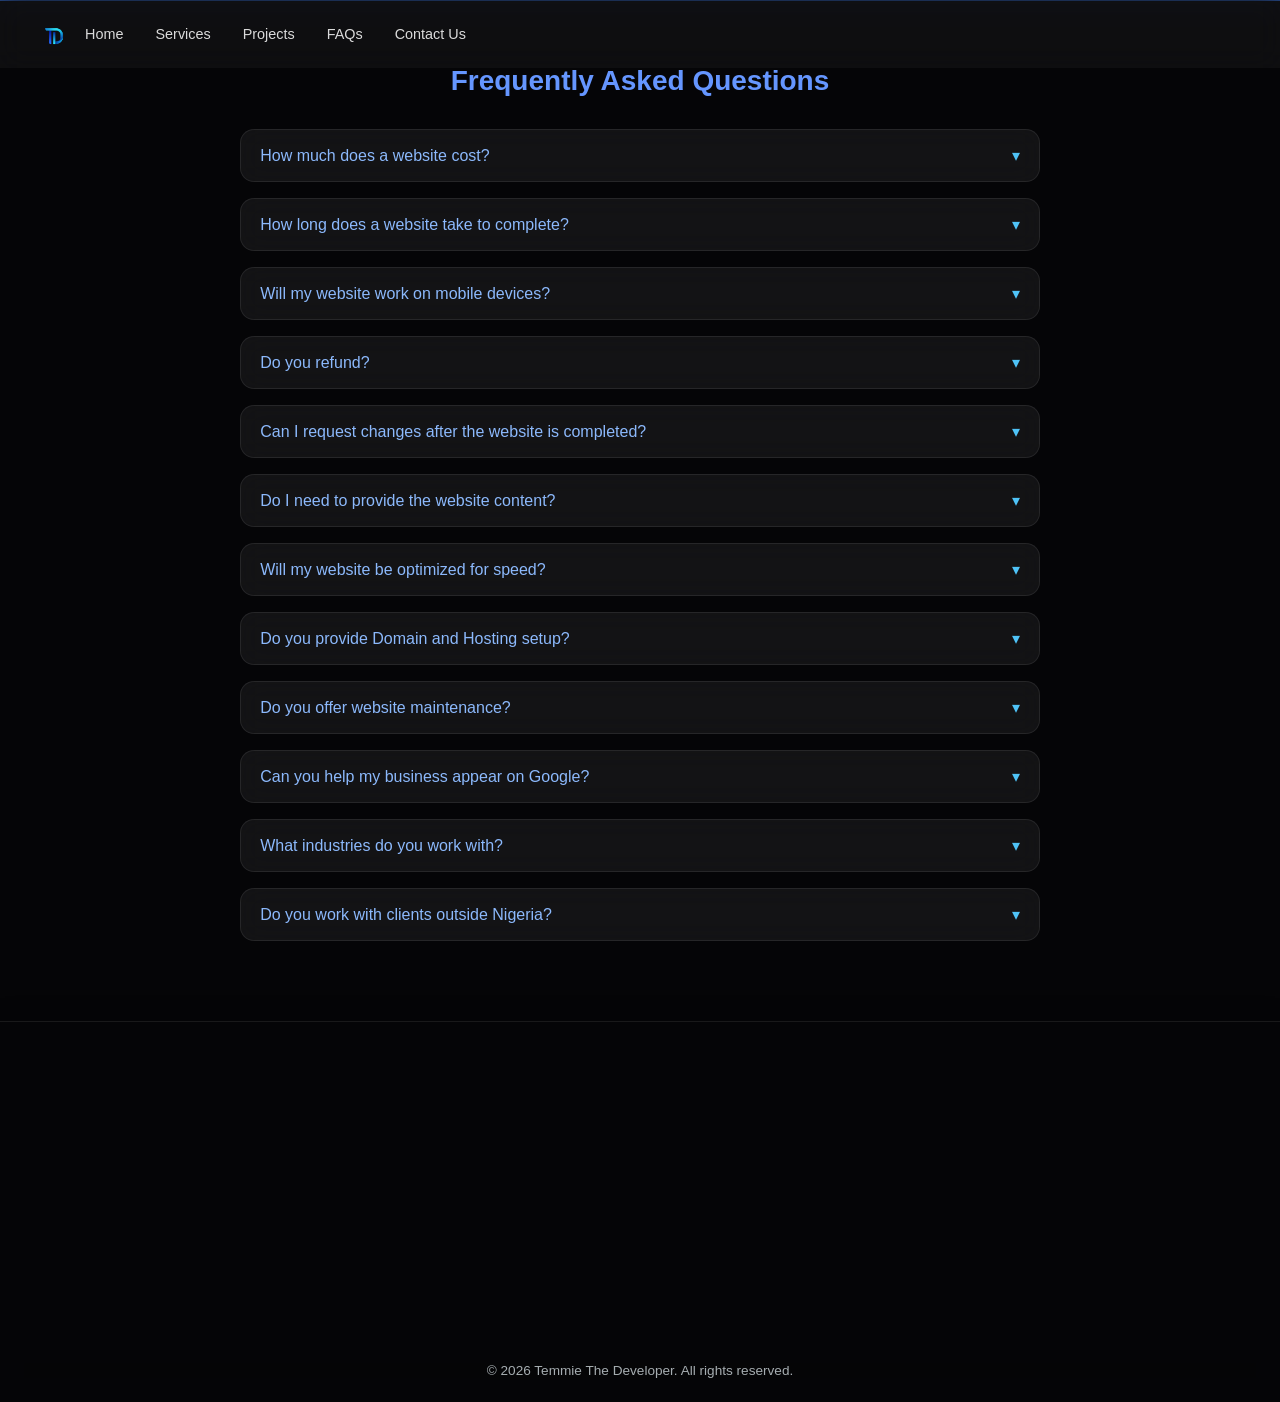
<file: faqs.html>
<!DOCTYPE html>
<html lang="en">
<head>
     <!-- Google tag (gtag.js) -->
<script async src="https://www.googletagmanager.com/gtag/js?id=G-MMDYW0DPES"></script>
<script>
  window.dataLayer = window.dataLayer || [];
  function gtag(){dataLayer.push(arguments);}
  gtag('js', new Date());

  gtag('config', 'G-MMDYW0DPES');
</script>
    <meta charset="UTF-8">
    <meta name="viewport" content="width=device-width, initial-scale=1.0">
     <meta name="viewport" content="width=device-width, initial-scale=1.0, maximum-scale=1.0, user-scalable=no">
    <title>FAQs</title>
    <meta name="robots" content="noindex, nofollow">
    <!-- Boxicons -->
  <link href="https://unpkg.com/boxicons@2.1.4/css/boxicons.min.css" rel="stylesheet">

  <link rel="stylesheet" href="styles.css" />
  <!-- AOS CSS -->

<link href="https://unpkg.com/aos@2.3.1/dist/aos.css" rel="stylesheet">

</head>
<body>
    
  


  <!-- NAV (MINIMAL, CALM) -->
  <header class="nav">
    <div class="brand">
     <div class="brand" data-aos="fade-up">
  <img src="logo.png" alt="Temmie The Developer logo" class="logo-img" loading="lazy">

    <nav class="nav-links">
      <a href="/index.html">Home</a>
      <a href="/services.html">Services</a>
      <a href="/project.html">Projects</a>
      <a href="/faqs.html">FAQs</a>
      <a href="/contact.html">Contact Us</a>
    </nav>

  </header>

  <section class="faq" id="faq">
  <h2 class="section-title">Frequently Asked Questions</h2>

  <div class="faq-container" data-aos="fade-up">

    <div class="faq-item">
      <button class="faq-question" type="button" aria-expanded="false">
        <span>How much does a website cost?</span>
        <span class="arrow">&#9662;</span>
      </button>
      <div class="faq-answer">
        <div class="faq-answer-inner">
          <p>
            The cost of a website depends on the type of project, Features required, and overall scope. Pricing varies for business websites, E-commerce websites, Landing page, Portfolios, and Web3 platforms. Every project is structured based on it's specific goals and requirements.
          </p>
        </div>
      </div>
    </div>

    <div class="faq-item">
      <button class="faq-question" type="button" aria-expanded="false">
        <span>How long does a website take to complete?</span>
        <span class="arrow">&#9662;</span>
      </button>
      <div class="faq-answer">
        <div class="faq-answer-inner">
          <p>
            Project timelines depends on the compexity and size of the website. Most standard websites are completed within a few days to a few weeks. Clear communication and timely delivery content also help speed up the process.
          </p>
        </div>
      </div>
    </div>

    <div class="faq-item">
      <button class="faq-question" type="button" aria-expanded="false">
        <span>Will my website work on mobile devices?</span>
        <span class="arrow">&#9662;</span>
      </button>
      <div class="faq-answer">
        <div class="faq-answer-inner">
          <p>
            Yes. Every website is fully responsive and designed to work smoothly on phones, tablets, and desktops.
          </p>
        </div>
      </div>
    </div>


    <div class="faq-item">
  <button class="faq-question" type="button" aria-expanded="false">
    <span>Do you refund?</span>
    <span class="arrow">&#9662;</span>
  </button>

  <div class="faq-answer">
    <div class="faq-answer-inner">
      <p>
       No!! We do not refund.
      </p>
    </div>
  </div>
</div>

<div class="faq-item">
  <button class="faq-question" type="button" aria-expanded="false">
    <span>Can I request changes after the website is completed?</span>
    <span class="arrow">&#9662;</span>
  </button>

  <div class="faq-answer">
    <div class="faq-answer-inner">
      <p>
        Yes. Revision opportunities are included during the project process to ensure the final website aligns with your goals and brand direction.
      </p>
    </div>
  </div>
</div>

<div class="faq-item">
  <button class="faq-question" type="button" aria-expanded="false">
    <span>Do I need to provide the website content?</span>
    <span class="arrow">&#9662;</span>
  </button>

  <div class="faq-answer">
    <div class="faq-answer-inner">
      <p>
        Content such as text, images, and brand information can be provided by the client. Guidance can also be given to help structure content professionally.
      </p>
    </div>
  </div>
</div>

<div class="faq-item">
  <button class="faq-question" type="button" aria-expanded="false">
    <span>Will my website be optimized for speed?</span>
    <span class="arrow">&#9662;</span>
  </button>

  <div class="faq-answer">
    <div class="faq-answer-inner">
      <p>
        Yes. Performance optimization is considered during development to ensure faster loading times and a smoother user experience across devices.
      </p>
    </div>
  </div>
</div>

    <div class="faq-item">
      <button class="faq-question" type="button" aria-expanded="false">
        <span>Do you provide Domain and Hosting setup?</span>
        <span class="arrow">&#9662;</span>
      </button>
      <div class="faq-answer">
        <div class="faq-answer-inner">
          <p>
            Yes. Domain registration and hosting setup can be handled as part of the project to ensure the website is properly connected, secured, and ready to go live.
          </p>
        </div>
      </div>
    </div>

    <div class="faq-item">
      <button class="faq-question" type="button" aria-expanded="false">
        <span>Do you offer website maintenance?</span>
        <span class="arrow">&#9662;</span>
      </button>
      <div class="faq-answer">
        <div class="faq-answer-inner">
          <p>
            Yes. Ongoing support, updates, and maintenance services are available to keep your website running smoothly.
          </p>
        </div>
      </div>
    </div>

    <div class="faq-item">
      <button class="faq-question" type="button" aria-expanded="false">
        <span>Can you help my business appear on Google?</span>
        <span class="arrow">&#9662;</span>
      </button>
      <div class="faq-answer">
        <div class="faq-answer-inner">
          <p>
            Yes. Google Business Profile setup and optimization services are available to improve your online visibility.
          </p>
        </div>
      </div>
    </div>


    <div class="faq-item">
  <button class="faq-question" type="button" aria-expanded="false">
    <span>What industries do you work with?</span>
    <span class="arrow">&#9662;</span>
  </button>

  <div class="faq-answer">
    <div class="faq-answer-inner">
      <p>
        Websites are designed for a wide range of industries including fashion brands, hotels, real estate, personal brands, startups, beauty businesses, Web3 projects, and more.
      </p>
    </div>
  </div>
</div>

<div class="faq-item">
  <button class="faq-question" type="button" aria-expanded="false">
    <span>Do you work with clients outside Nigeria?</span>
    <span class="arrow">&#9662;</span>
  </button>

  <div class="faq-answer">
    <div class="faq-answer-inner">
      <p>
        Yes. Projects can be handled remotely for clients in different countries through online communication and collaboration tools.
      </p>
    </div>
  </div>
</div>
  </div>
</section>


<footer class="site-footer">
  <div class="footer-container" data-aos="zoom-in">

    <!-- Navigation -->
    <div class="footer-links">
      <h4>Quick Links</h4>
      <ul>
        <li><a href="/index.html">Home</a></li>
        <li><a href="/services.html">Services</a></li>
          <li><a href="/referal.html">Referal</a></li>
        <li><a href="/project.html">Our Projects</a></li>
         <li><a href="/faqs.html">FAQs</a></li>
         <li><a href="/contact.html">Contact</a></li>
         <li><a href="/privacy.html">Privacy & Policy</a></li>
      </ul>
    </div>

    <!-- Social -->
    <div class="footer-social">
      <h4>Connect</h4>
      <div class="social-icons">
        <a href="https://wa.me/+2348027715673" aria-label="Whatsapp"><i class='bx bxl-whatsapp'></i></a>
        <a href="https://instagram.com/temmie.the.dev" aria-label="Instagram"><i class='bx bxl-instagram'></i></a>
        <a href="https://x.com/temmie_the_dev" aria-label="X"><i class='bx bxl-twitter'></i></a>
         <a href="https://www.linkedin.com/in/temmie-the-dev/" aria-label="LinkedIn"><i class='bx bxl-linkedin'></i></a>
        <a href="https://t.me/temmie100" target="_blank" class="social-icon"><i class='bx bxl-telegram'></i></a>
        <a href="mailto:temmiethedev@gmail.com" aria-label="Email"><i class='bx bx-envelope'></i></a>
      </div>
    </div>

  </div>

  <div class="footer-bottom">
    <p>© <span id="year"></span> Temmie The Developer. All rights reserved.</p>
  </div>
</footer>

  <div class="bottom-nav">
  <a href="/index.html"><i class='bx bx-home'></i> <span>Home</span></a>
  <a href="/services.html"><i class='bx bx-briefcase'></i> <span>Services</span></a>
  <a href="/project.html"><i class='bx bx-folder'></i> <span>Results</span></a>
   <a href="/faqs.html"><i class='bx bx-question'></i> <span>FAQs</span></a>
  <a href="/contact.html"><i class='bx bx-envelope'></i> <span>Contact</span></a>
</div>

<script src="script.js"></script>

<script>
document.addEventListener('DOMContentLoaded', () => {
  const faqItems = document.querySelectorAll('.faq-item');

  faqItems.forEach((item) => {
    const question = item.querySelector('.faq-question');

    question.addEventListener('click', () => {
      const isActive = item.classList.contains('active');

      faqItems.forEach((faq) => {
        faq.classList.remove('active');
        const btn = faq.querySelector('.faq-question');
        if (btn) btn.setAttribute('aria-expanded', 'false');
      });

      if (!isActive) {
        item.classList.add('active');
        question.setAttribute('aria-expanded', 'true');
      }
    });
  });
});
</script>
<script>
  document.getElementById("year").textContent = new Date().getFullYear();
</script>

<script src="https://unpkg.com/aos@2.3.1/dist/aos.js"></script>
<script>
  AOS.init({
    duration: 1000, 
    once: false,     
  });
</script>
</body>
</html>
</file>
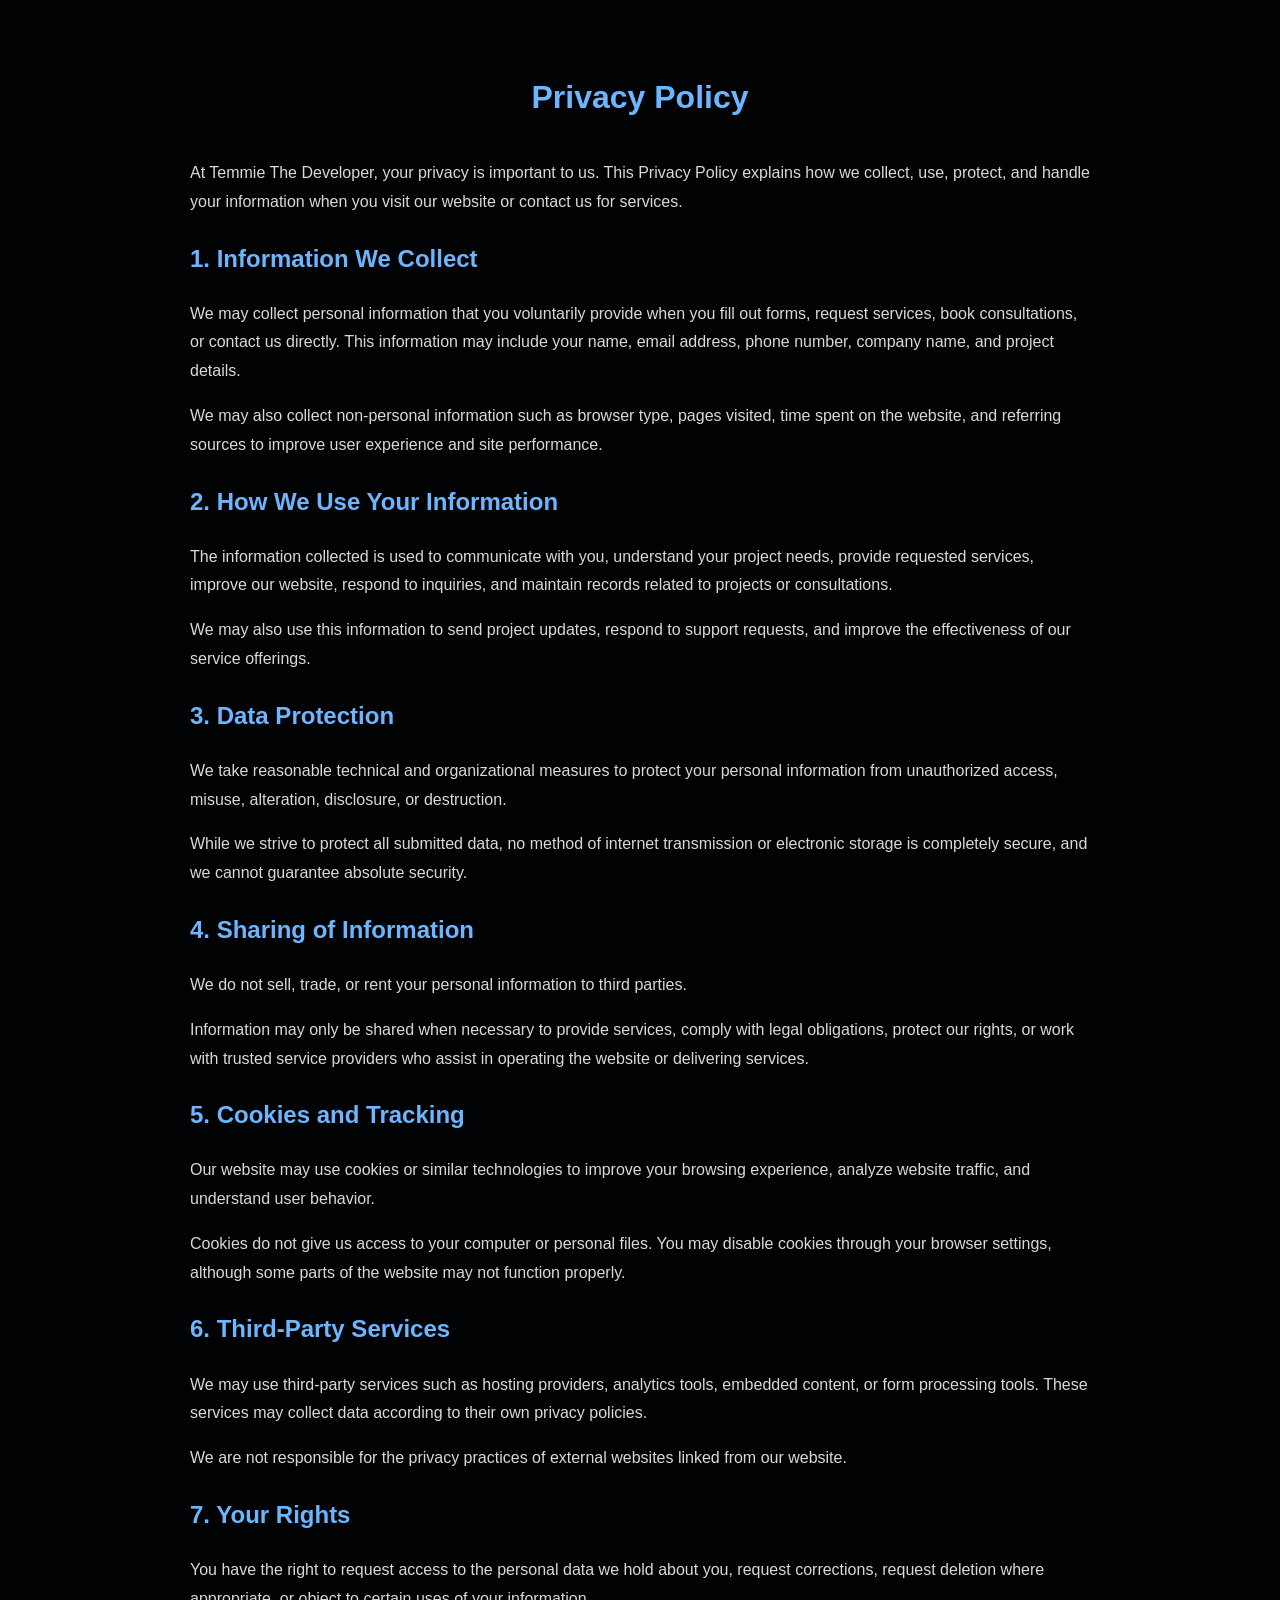
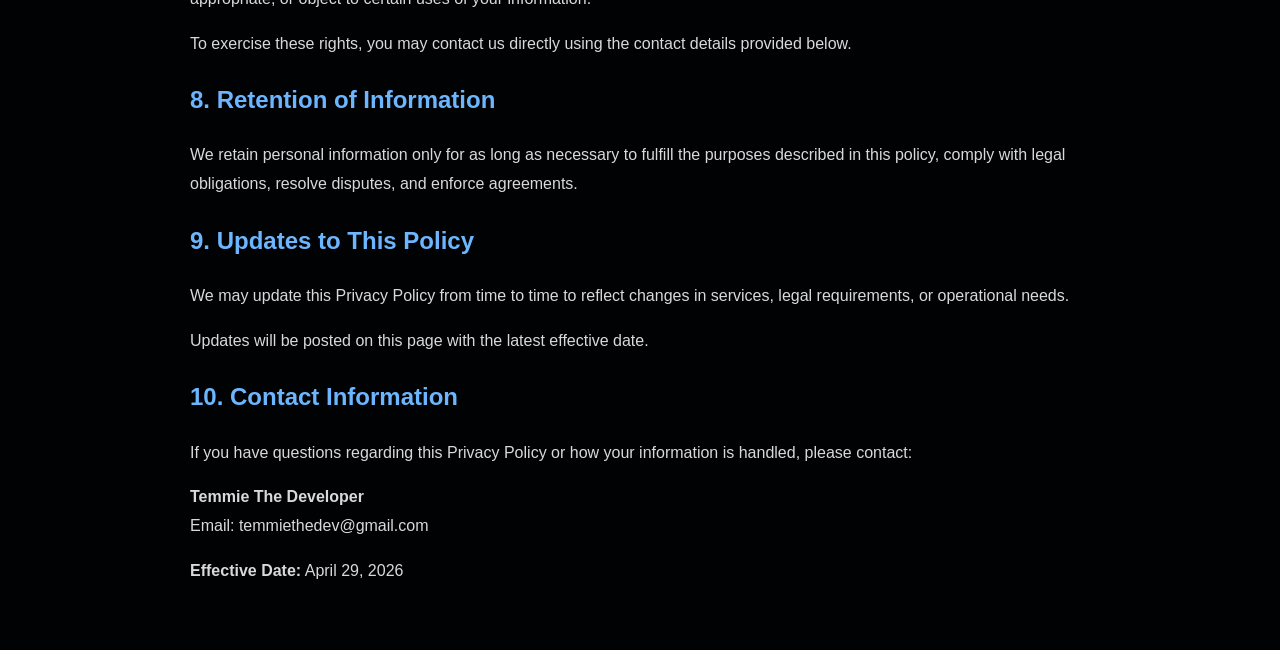
<file: privacy.html>
<!DOCTYPE html>
<html lang="en">
<head>
  <!-- Google tag (gtag.js) -->
<script async src="https://www.googletagmanager.com/gtag/js?id=G-MMDYW0DPES"></script>
<script>
  window.dataLayer = window.dataLayer || [];
  function gtag(){dataLayer.push(arguments);}
  gtag('js', new Date());

  gtag('config', 'G-MMDYW0DPES');
</script>
  <meta charset="UTF-8">
  <meta name="viewport" content="width=device-width, initial-scale=1.0">
  <title>Privacy Policy | Temmie The Developer</title>
  <meta name="robots" content="noindex, nofollow">
  <style>
    body {
      margin: 0;
      font-family: Arial, sans-serif;
      background: #010203;
      color: #e9e6e6;
      line-height: 1.8;
    }

    .privacy-container {
      max-width: 900px;
      margin: auto;
      padding: 3rem 1.5rem;
    }

    h1, h2 {
      color: #6cb6ff;
    }

    h1 {
      text-align: center;
      margin-bottom: 2rem;
    }

    p {
      margin-bottom: 1rem;
      color: #d9d9d9;
    }

    a {
      color: #6cb6ff;
    }
  </style>
</head>
<body>

  <div class="privacy-container">
    <h1>Privacy Policy</h1>

    <p>
      At Temmie The Developer, your privacy is important to us. This Privacy Policy explains how we collect, use, protect, and handle your information when you visit our website or contact us for services.
    </p>

    <h2>1. Information We Collect</h2>
    <p>
      We may collect personal information that you voluntarily provide when you fill out forms, request services, book consultations, or contact us directly. This information may include your name, email address, phone number, company name, and project details.
    </p>
    <p>
      We may also collect non-personal information such as browser type, pages visited, time spent on the website, and referring sources to improve user experience and site performance.
    </p>

    <h2>2. How We Use Your Information</h2>
    <p>
      The information collected is used to communicate with you, understand your project needs, provide requested services, improve our website, respond to inquiries, and maintain records related to projects or consultations.
    </p>
    <p>
      We may also use this information to send project updates, respond to support requests, and improve the effectiveness of our service offerings.
    </p>

    <h2>3. Data Protection</h2>
    <p>
      We take reasonable technical and organizational measures to protect your personal information from unauthorized access, misuse, alteration, disclosure, or destruction.
    </p>
    <p>
      While we strive to protect all submitted data, no method of internet transmission or electronic storage is completely secure, and we cannot guarantee absolute security.
    </p>

    <h2>4. Sharing of Information</h2>
    <p>
      We do not sell, trade, or rent your personal information to third parties.
    </p>
    <p>
      Information may only be shared when necessary to provide services, comply with legal obligations, protect our rights, or work with trusted service providers who assist in operating the website or delivering services.
    </p>

    <h2>5. Cookies and Tracking</h2>
    <p>
      Our website may use cookies or similar technologies to improve your browsing experience, analyze website traffic, and understand user behavior.
    </p>
    <p>
      Cookies do not give us access to your computer or personal files. You may disable cookies through your browser settings, although some parts of the website may not function properly.
    </p>

    <h2>6. Third-Party Services</h2>
    <p>
      We may use third-party services such as hosting providers, analytics tools, embedded content, or form processing tools. These services may collect data according to their own privacy policies.
    </p>
    <p>
      We are not responsible for the privacy practices of external websites linked from our website.
    </p>

    <h2>7. Your Rights</h2>
    <p>
      You have the right to request access to the personal data we hold about you, request corrections, request deletion where appropriate, or object to certain uses of your information.
    </p>
    <p>
      To exercise these rights, you may contact us directly using the contact details provided below.
    </p>

    <h2>8. Retention of Information</h2>
    <p>
      We retain personal information only for as long as necessary to fulfill the purposes described in this policy, comply with legal obligations, resolve disputes, and enforce agreements.
    </p>

    <h2>9. Updates to This Policy</h2>
    <p>
      We may update this Privacy Policy from time to time to reflect changes in services, legal requirements, or operational needs.
    </p>
    <p>
      Updates will be posted on this page with the latest effective date.
    </p>

    <h2>10. Contact Information</h2>
    <p>
      If you have questions regarding this Privacy Policy or how your information is handled, please contact:
    </p>
    <p>
      <strong>Temmie The Developer</strong><br>
      Email: temmiethedev@gmail.com
    </p>

    <p><strong>Effective Date:</strong> April 29, 2026</p>
  </div>

</body>
</html>
</file>
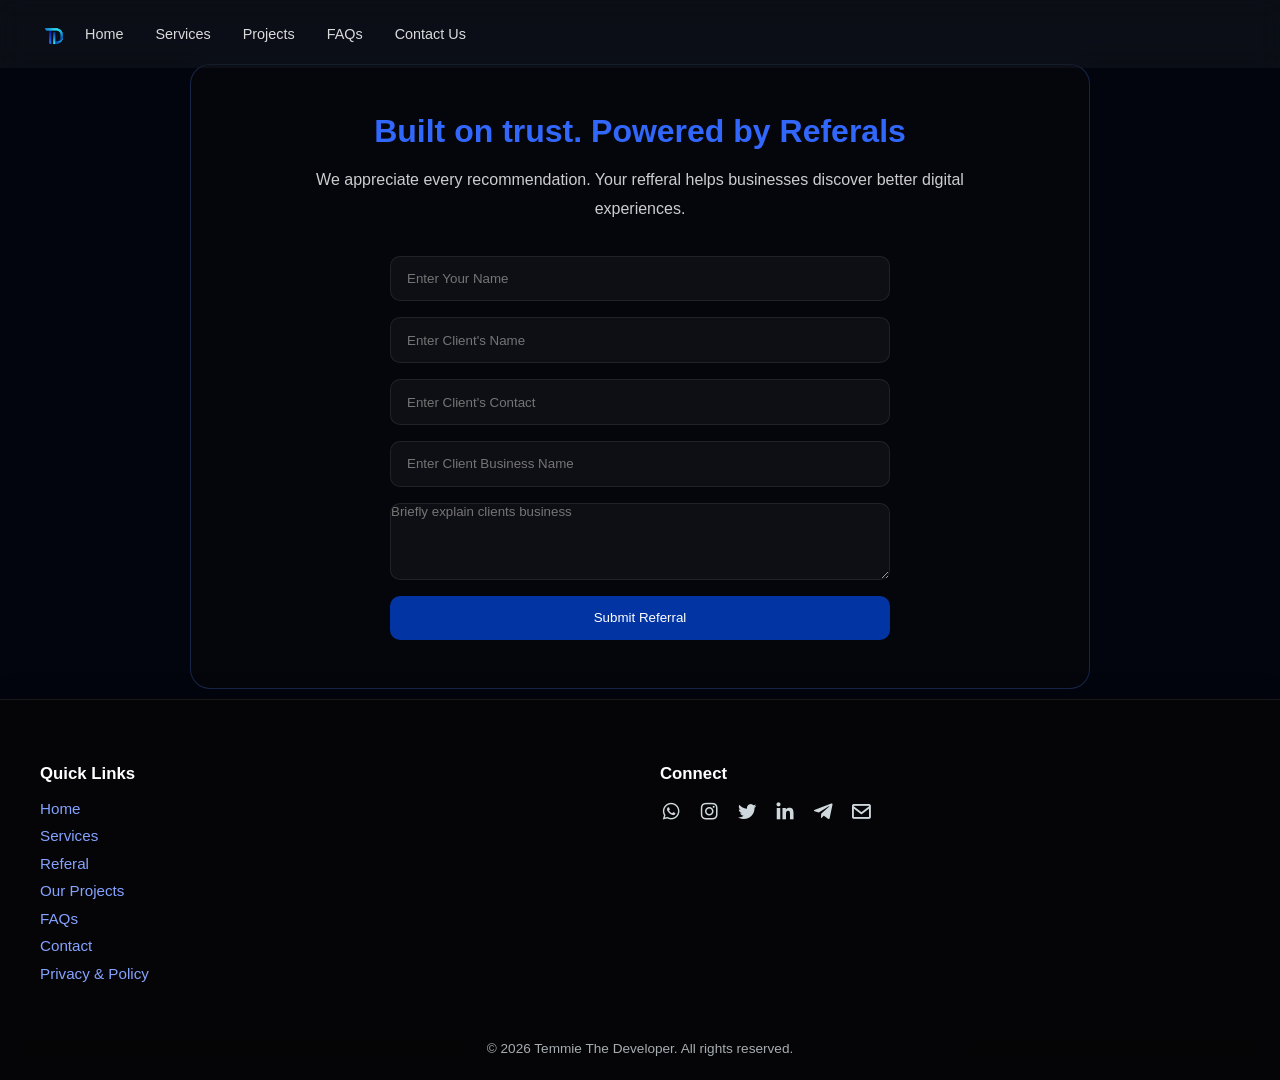
<file: referal.html>
<!DOCTYPE html>
<html lang="en">
<head>
     <!-- Google tag (gtag.js) -->
<script async src="https://www.googletagmanager.com/gtag/js?id=G-MMDYW0DPES"></script>
<script>
  window.dataLayer = window.dataLayer || [];
  function gtag(){dataLayer.push(arguments);}
  gtag('js', new Date());

  gtag('config', 'G-MMDYW0DPES');
</script>
    <meta charset="UTF-8">
    <meta name="viewport" content="width=device-width, initial-scale=1.0">
     <meta name="viewport" content="width=device-width, initial-scale=1.0, maximum-scale=1.0, user-scalable=no">
    <title>Referal Program</title>
    <meta name="robots" content="noindex, nofollow">
    <!-- Boxicons -->
  <link href="https://unpkg.com/boxicons@2.1.4/css/boxicons.min.css" rel="stylesheet">

  <link rel="stylesheet" href="styles.css" />
  <!-- AOS CSS -->

<link href="https://unpkg.com/aos@2.3.1/dist/aos.css" rel="stylesheet">

</head>
<body>
  

  <!-- NAV (MINIMAL, CALM) -->
  <header class="nav">
    <div class="brand">
     <div class="brand" data-aos="fade-up">
  <img src="logo.png" alt="Temmie The Developer logo" class="logo-img" loading="lazy">

    <nav class="nav-links">
      <a href="/index.html">Home</a>
      <a href="/services.html">Services</a>
      <a href="/project.html">Projects</a>
      <a href="/faqs.html">FAQs</a>
      <a href="/contact.html">Contact Us</a>
    </nav>

  </header>

  <section id="referral" class="referral-section">
  <h2>Built on trust. Powered by Referals</h2>
  <p>
   We appreciate every recommendation. Your refferal helps businesses discover better digital experiences.
  </p>

<div class="referral-form-container" id="referralForm">
  <form class="referral-form" onsubmit="sendReferralToWhatsApp(event)">
    <input type="text" id="referrerName" placeholder="Enter Your Name" required>
    <input type="text" id="clientName" placeholder="Enter Client's Name" required>
    <input type="text" id="clientContact" placeholder="Enter Client's Contact" required>
     <input type="text" id="clientBusiness" placeholder="Enter Client Business Name" required>
    <textarea id="aboutBusiness" rows="5" placeholder="Briefly explain clients business" required></textarea>
    <button type="submit">Submit Referral</button>
  </form>
</div>
</section>

<footer class="site-footer">
  <div class="footer-container" data-aos="zoom-in">

    <!-- Navigation -->
    <div class="footer-links">
      <h4>Quick Links</h4>
      <ul>
        <li><a href="/index.html">Home</a></li>
        <li><a href="/services.html">Services</a></li>
          <li><a href="/referal.html">Referal</a></li>
        <li><a href="/project.html">Our Projects</a></li>
         <li><a href="/faqs.html">FAQs</a></li>
         <li><a href="/contact.html">Contact</a></li>
         <li><a href="/privacy.html">Privacy & Policy</a></li>
      </ul>
    </div>

    <!-- Social -->
    <div class="footer-social">
      <h4>Connect</h4>
      <div class="social-icons">
        <a href="https://wa.me/+2348027715673" aria-label="Whatsapp"><i class='bx bxl-whatsapp'></i></a>
        <a href="https://instagram.com/temmie.the.dev" aria-label="Instagram"><i class='bx bxl-instagram'></i></a>
        <a href="https://x.com/temmie_the_dev" aria-label="X"><i class='bx bxl-twitter'></i></a>
         <a href="https://www.linkedin.com/in/temmie-the-dev/" aria-label="LinkedIn"><i class='bx bxl-linkedin'></i></a>
        <a href="https://t.me/temmie100" target="_blank" class="social-icon"><i class='bx bxl-telegram'></i></a>
        <a href="mailto:temmiethedev@gmail.com" aria-label="Email"><i class='bx bx-envelope'></i></a>
      </div>
    </div>

  </div>

  <div class="footer-bottom">
    <p>© <span id="year"></span> Temmie The Developer. All rights reserved.</p>
  </div>
</footer>

  <div class="bottom-nav">
  <a href="/index.html"><i class='bx bx-home'></i> <span>Home</span></a>
  <a href="/services.html"><i class='bx bx-briefcase'></i> <span>Services</span></a>
  <a href="/project.html"><i class='bx bx-folder'></i> <span>Results</span></a>
   <a href="/faqs.html"><i class='bx bx-question'></i> <span>FAQs</span></a>
  <a href="/contact.html"><i class='bx bx-envelope'></i> <span>Contact</span></a>
</div>

<script src="script.js"></script>
<script>
  document.getElementById("year").textContent = new Date().getFullYear();
</script>

<script src="https://unpkg.com/aos@2.3.1/dist/aos.js"></script>
<script>
  AOS.init({
    duration: 1000, 
    once: false,     
  });
</script>
</body>
</html>
</file>
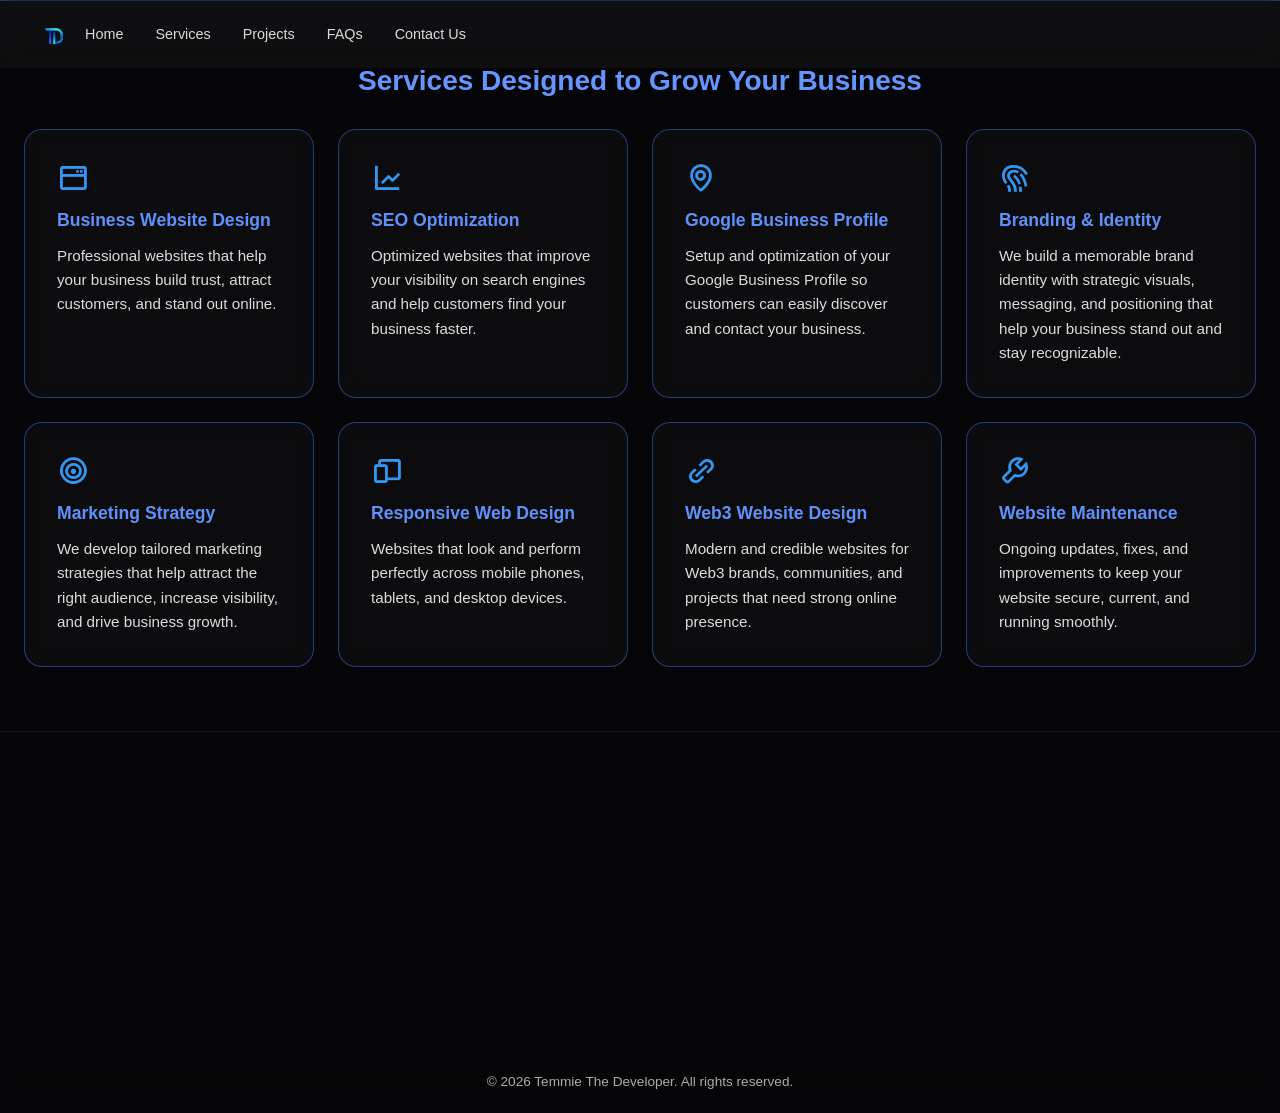
<file: services.html>
<!DOCTYPE html>
<html lang="en">
<head>
     <!-- Google tag (gtag.js) -->
<script async src="https://www.googletagmanager.com/gtag/js?id=G-MMDYW0DPES"></script>
<script>
  window.dataLayer = window.dataLayer || [];
  function gtag(){dataLayer.push(arguments);}
  gtag('js', new Date());

  gtag('config', 'G-MMDYW0DPES');
</script>
    <meta charset="UTF-8">
    <meta name="viewport" content="width=device-width, initial-scale=1.0">
     <meta name="viewport" content="width=device-width, initial-scale=1.0, maximum-scale=1.0, user-scalable=no">
    <title>Our Services</title>
    <meta name="robots" content="noindex, nofollow">
    <!-- Boxicons -->
  <link href="https://unpkg.com/boxicons@2.1.4/css/boxicons.min.css" rel="stylesheet">

  <link rel="stylesheet" href="styles.css" />
  <!-- AOS CSS -->

<link href="https://unpkg.com/aos@2.3.1/dist/aos.css" rel="stylesheet">

</head>
<body>
    
  


  <!-- NAV (MINIMAL, CALM) -->
  <header class="nav">
    <div class="brand">
     <div class="brand" data-aos="fade-up">
  <img src="logo.png" alt="Temmie The Developer logo" class="logo-img" loading="lazy">

    <nav class="nav-links">
      <a href="/index.html">Home</a>
      <a href="/services.html">Services</a>
      <a href="/project.html">Projects</a>
      <a href="/faqs.html">FAQs</a>
      <a href="/contact.html">Contact Us</a>
    </nav>

  </header>

  <section class="services" id="services">
  <h2 class="section-title">Services Designed to Grow Your Business</h2>

  <div class="services-container">

    <div class="service-card" data-aos="fade-up">
      <i class='bx bx-window-alt'></i>
      <h3>Business Website Design</h3>
      <p>Professional websites that help your business build trust, attract customers, and stand out online.</p>
    </div>

    <div class="service-card" data-aos="fade-up" data-aos-delay="100">
      <i class='bx bx-line-chart'></i>
      <h3>SEO Optimization</h3>
      <p>Optimized websites that improve your visibility on search engines and help customers find your business faster.</p>
    </div>

    <div class="service-card" data-aos="fade-up" data-aos-delay="200">
      <i class='bx bx-map'></i>
      <h3>Google Business Profile</h3>
      <p>Setup and optimization of your Google Business Profile so customers can easily discover and contact your business.</p>
    </div>

    <div class="service-card"  data-aos="fade-up" data-aos-delay="200">
      <i class='bx bx-fingerprint'></i>
      <h3>Branding & Identity</h3>
      <p>We build a memorable brand identity with strategic visuals, messaging, and positioning that help your business stand out and stay recognizable.</p>
    </div>

     <div class="service-card" data-aos="fade-up" data-aos-delay="200">
      <i class='bx bx-bullseye'></i>
      <h3>Marketing Strategy</h3>
      <p>We develop tailored marketing strategies that help attract the right audience, increase visibility, and drive business growth.</p>
    </div>

    <div class="service-card" data-aos="fade-up">
      <i class='bx bx-devices'></i>
      <h3>Responsive Web Design</h3>
      <p>Websites that look and perform perfectly across mobile phones, tablets, and desktop devices.</p>
    </div>

    <div class="service-card" data-aos="fade-up" data-aos-delay="100">
      <i class='bx bx-link-alt'></i>
      <h3>Web3 Website Design</h3>
      <p>Modern and credible websites for Web3 brands, communities, and projects that need strong online presence.</p>
    </div>

    <div class="service-card" data-aos="fade-up" data-aos-delay="200">
      <i class='bx bx-wrench'></i>
      <h3>Website Maintenance</h3>
      <p>Ongoing updates, fixes, and improvements to keep your website secure, current, and running smoothly.</p>
    </div>

  </div>
</section>

<footer class="site-footer">
  <div class="footer-container" data-aos="zoom-in">

    <!-- Navigation -->
    <div class="footer-links">
      <h4>Quick Links</h4>
      <ul>
        <li><a href="/index.html">Home</a></li>
        <li><a href="/services.html">Services</a></li>
          <li><a href="/referal.html">Referal</a></li>
        <li><a href="/project.html">Our Projects</a></li>
         <li><a href="/faqs.html">FAQs</a></li>
         <li><a href="/contact.html">Contact</a></li>
         <li><a href="/privacy.html">Privacy & Policy</a></li>
      </ul>
    </div>

    <!-- Social -->
    <div class="footer-social">
      <h4>Connect</h4>
      <div class="social-icons">
        <a href="https://wa.me/+2348027715673" aria-label="Whatsapp"><i class='bx bxl-whatsapp'></i></a>
        <a href="https://instagram.com/temmie.the.dev" aria-label="Instagram"><i class='bx bxl-instagram'></i></a>
        <a href="https://x.com/temmie_the_dev" aria-label="X"><i class='bx bxl-twitter'></i></a>
         <a href="https://www.linkedin.com/in/temmie-the-dev/" aria-label="LinkedIn"><i class='bx bxl-linkedin'></i></a>
        <a href="https://t.me/temmie100" target="_blank" class="social-icon"><i class='bx bxl-telegram'></i></a>
        <a href="mailto:temmiethedev@gmail.com" aria-label="Email"><i class='bx bx-envelope'></i></a>
      </div>
    </div>

  </div>

  <div class="footer-bottom">
    <p>© <span id="year"></span> Temmie The Developer. All rights reserved.</p>
  </div>
</footer>

  <div class="bottom-nav">
  <a href="/index.html"><i class='bx bx-home'></i> <span>Home</span></a>
  <a href="/services.html"><i class='bx bx-briefcase'></i> <span>Services</span></a>
  <a href="/project.html"><i class='bx bx-folder'></i> <span>Results</span></a>
   <a href="/faqs.html"><i class='bx bx-question'></i> <span>FAQs</span></a>
  <a href="/contact.html"><i class='bx bx-envelope'></i> <span>Contact</span></a>
</div>

<script src="script.js"></script>
<script>
  document.getElementById("year").textContent = new Date().getFullYear();
</script>

<script src="https://unpkg.com/aos@2.3.1/dist/aos.js"></script>
<script>
  AOS.init({
    duration: 1000, 
    once: false,     
  });
</script>
</body>
</html>
</file>
<file: styles.css>
html {
  scroll-behavior: smooth;
}

* {
  margin: 0;
  padding: 0;
  box-sizing: border-box;
  font-family: Inter, sans-serif;
}

body {
  background: #02050d;
  color: #fff;
  overflow-x: hidden;
}

.bg {
  position: absolute;
  inset: 0;
  z-index: -1;
  overflow: hidden;
  background: linear-gradient(135deg, #000000, #000914);
}


.bg::before {
  content: "";
  position: absolute;
  top: -18%;
  left: -10%;
  width: 130%;
  height: 190%;
  
  background:
    radial-gradient(circle at 20% 20%, rgba(2, 64, 199, 0.788), transparent 35%),
    radial-gradient(circle at 80% 30%, rgba(3, 127, 204, 0.575), transparent 35%),
    radial-gradient(circle at 50% 80%, rgba(1, 75, 165, 0.877), transparent 35%);
    
  animation: floatGlow 3.8s ease-in-out infinite alternate;
}

@keyframes floatGlow {
  from {
    transform: translateY(100px);
  }

  to {
    transform: translateY(-290px);
  }
}


/* Fullscreen overlay */
#preloader {
  position: fixed;
  top: 0;
  left: 0;
  width: 100%;
  height: 100%;
  background: #000102;
  background-image: url('logo.png');
   background-size: cover;
  background-position: center 50%;
  background-repeat: no-repeat;
  display: flex;
  justify-content: center;
  align-items: center;
  z-index: 999999;
}

/* Simple spinning loader */
.loader {
  border: 6px solid rgba(255,255,255,0.2);
  border-top: 6px solid #00d4ff; /* accent color */
  border-radius: 50%;
  width: 50px;
  height: 50px;
  animation: spin 5s linear infinite;
}

/* Spin animation */
@keyframes spin {
  0% { transform: rotate(0deg); }
  100% { transform: rotate(360deg); }
}


/* NAV */
.nav {
  position: fixed;
  top: 0;
  width: 100%;
  padding: 1.2rem 2rem;
  display: flex;
  justify-content: space-between;
  align-items: center;
  backdrop-filter: blur(14px);
  background: rgba(255,255,255,0.04);
  z-index: 10;
}


.brand {
  display: flex;
  align-items: center;
  gap: 0.6rem;
}

.logo-img {
  height: 30px;
  width: auto;
  margin-left: 0%;
}



.brand-name {
  font-size: 0.7rem;
  opacity: 0.9;
}

.nav-links {
  display: flex;
  gap: 2rem;
}

.nav-links a {
  color: #ffffff;
  text-decoration: none;
  font-size: 0.9rem;
  opacity: 0.85;
}

.nav-menu {
  display: none;
  font-size: 1.6rem;
}

/* HERO */
.hero {
  position: relative;
  min-height: 100vh;
  display: flex;
  flex-direction: column;
  justify-content: center;
  align-items: center;
  text-align: center;
  padding: 2rem 1.5rem;
  z-index: 1;
}

.hero-fade {
  position: absolute;
  bottom: 0;
  left: 0;

  width: 100%;
  height: 220px;

  background: linear-gradient(
    to bottom,
    rgba(2, 6, 23, 0) 0%,
    #020617 100%
  );

  z-index: 1;
}

.hero-text {
  position: relative;
  margin-top: 30px;
  max-width: 520px;
  justify-content: center;
  align-items: center;
  z-index: 10;
}

.hero-badge {
  display: inline-flex;
  justify-content: center;
  align-items: center;
  gap: 0.7rem;
  padding: 8px 6px;
  border: 1px solid rgba(52, 152, 219, 0.25);
  border-radius: 50px;
  background: rgba(8, 25, 55, 0.45);
  backdrop-filter: blur(8px);
  -webkit-backdrop-filter: blur(8px);
  color: rgba(255, 255, 255, 0.85);
  font-size: 0.85rem;
  font-weight: 500;
  letter-spacing: 0.1px;
  text-transform: uppercase;
  margin-bottom: 10px;
}

.hero-badge .dot {
  width: 10px;
  height: 10px;
  border-radius: 50%;
  background: #2da8ff;
  box-shadow: 0 0 10px rgba(45, 168, 255, 0.6);
}

.hero-badge {
  margin: 0 auto 1.5rem;
}

.hero-title {
  font-weight: 700;
  color: #ffffff;
  line-height: 1.5;
}

.cursor {
  display: inline-block;
  margin-left: 4px;
  animation: blink 1s infinite;
  color: #4fc3f7; 
}

@keyframes blink {
  0%, 50%, 100% { opacity: 1; }
  25%, 75% { opacity: 0; }
}

.hero-text h1 {
 font-size: clamp(3.5rem, 7vw, 7rem);
  font-weight: 600;
  line-height: 1.2;
  margin-bottom: 1.5rem;
}

.hero-text p {
  font-size: clamp(1rem, 1.5vw, 1.4rem);
  line-height: 1.6;
  opacity: 0.85;
  max-width: 460px;
}

.hero-actions {
  position: relative;
  pointer-events: auto;
  margin-top: 2.2rem;
  display: flex;
  flex-direction: row;
  gap: 1.5rem;
  z-index: 20;
  justify-content: center;
}

@media (max-width: 768px) {
  .hero-actions {
    flex-direction: column; 
    width: 100%;
    z-index: 20;
  }
}


.btn {
  padding: 0.9rem 2rem;
  border-radius: 999px;
  text-decoration: none;
  font-size: 0.9rem;
  font-weight: 500;
}

.btn.primary {
  background: #6ea8ff;
  color: #020617;
  z-index: 5;
}

.btn.ghost {
  border: 1px solid rgba(255,255,255,0.3);
  color: #ffffff;
  z-index: 5;
}


.stats-strip {
  position: relative;
  width: 110%;
  overflow: hidden;
  padding: 1rem 0;

  background: rgba(255,255,255,0.02);

  border-top: 1px solid rgba(255,255,255,0.05);
  border-bottom: 1px solid rgba(255,255,255,0.05);

  backdrop-filter: blur(8px);
  z-index: 1;
}

.stats-track {
  display: flex;
  align-items: center;
  gap: 3rem;

  width: max-content;

  animation: scrollStats 70s linear infinite;
}

.stat {
  min-width: 220px;
  text-align: center;
}

.stat h3 {
  font-size: 1.3rem;
  font-weight: 700;
  color: #509cf8;

  margin-bottom: 0.3rem;
}

.stat p {
  font-size: 0.95rem;
  color: #8193a8;
  letter-spacing: 0.5px;
}

@keyframes scrollStats {
  from {
    transform: translateX(0);
  }

  to {
    transform: translateX(-95%);
  }
}

@media (max-width: 768px) {

  .stats-track {
    gap: 2rem;
  }

  .stat {
    min-width: 170px;
  }

}

/* MOBILE */
@media (max-width: 768px) {
  .nav-links { display: none; }
  .nav-menu { display: block; }

  .hero {
    flex-direction: column;
    text-align: center;
    gap: 2.5rem;
  }

  .hero-text h1 {
    font-size: 2.1rem;
  }

  .hero-actions {
    justify-content: center;
  }
}
@media (max-width: 768px) {
  .hero {
    flex-direction: column;
  }

 
}


.about {
  padding: 5rem 2rem;
 background: linear-gradient(
  to bottom,
  #000208,
  #06080a
);
}

.about-container {
  max-width: 900px;
  margin: auto;
}

.about h2 {
  font-size: 1.8rem;
  font-weight: 600;
  margin-bottom: 1.2rem;
  color: #1e6fcc;
}

.about-intro {
  max-width: 650px;
  font-size: 1rem;
  line-height: 1.7;
  opacity: 0.85;
  margin-bottom: 2.5rem;
}

.about-points {
  display: grid;
  grid-template-columns: repeat(2, 1fr);
  gap: 1.8rem;
}

.point {
  display: flex;
  align-items: flex-start;
  gap: 0.9rem;
  font-size: 0.95rem;
  line-height: 1.5;
}

.point i {
  font-size: 1.4rem;
  color: #6ea8ff;
  margin-top: 0.2rem;
}

/* Mobile */
@media (max-width: 768px) {
  .about-points {
    grid-template-columns: 1fr;
  }
}


.problems-solutions {
  background: #050507;
  border-top: 1px solid rgba(45, 107, 221, 0.637);
  padding: 5rem 1.5rem;
}

.section-title {
  color: #6596ff;
  text-align: center;
  max-width: 800px;
  margin: 0 auto;
}

.ps-container {
  display: grid;
  grid-template-columns: 1fr 1fr;
  gap: 3rem;
  margin-top: 4rem;
  align-items: start;
}

.ps-column {
  display: flex;
  flex-direction: column;
  gap: 1.5rem;
}

.ps-subtitle {
  color: #7293fd;
  font-size: 1.4rem;
  margin-bottom: 0.5rem;
  display: flex;
  align-items: center;
  gap: 10px;
}

.ps-subtitle i {
  color: #6596ff;
}

.ps-card {
 background: rgba(255,255,255,0.03);
border: 1px solid rgba(255,255,255,0.05);
  backdrop-filter: blur(12px);
  border: 1px solid rgba(2, 46, 165, 0.459);
  border-radius: 18px;
  padding: 2rem;
  text-align: left;
  transition: all 0.3s ease;
}

.ps-card:hover {
  transform: translateY(-6px);
  box-shadow: 0 12px 30px rgba(0,0,0,0.18);
}

.ps-item h4 {
  margin-bottom: 0.8rem;
  color: #66a2fc;
  font-size: 1.05rem;
  display: flex;
  align-items: center;
  gap: 10px;
}

.ps-item h4 i {
  color: #6596ff;
  font-size: 1rem;
}

.ps-item p {
  color: #dcdcdc;
  line-height: 1.7;
  font-size: 0.95rem;
}

/* Mobile */
@media (max-width: 900px) {

  .ps-container {
    grid-template-columns: 1fr;
  }

}

.services {
 background: #050507;
   border-top: 1px solid rgba(45, 107, 221, 0.637);
    padding: 4rem 1.5rem;
  text-align: center;
}

.services-container {
  display: grid;
  grid-template-columns: repeat(auto-fit, minmax(250px, 1fr));
  gap: 1.5rem;
  margin-top: 2rem;
}

.service-card {
 background: rgba(255,255,255,0.03);
border: 1px solid rgba(255,255,255,0.05);
  backdrop-filter: blur(12px);
  border: 1px solid rgba(73, 118, 243, 0.459);
  border-radius: 18px;
  padding: 2rem;
  text-align: left;
  transition: all 0.3s ease;
}

.service-card:hover {
  transform: translateY(-6px);
  box-shadow: 0 12px 30px rgba(0,0,0,0.18);
}

.service-card i {
  font-size: 2rem;
  color: #3296f3;
  margin-bottom: 1rem;
}

.service-card h3 {
  margin-bottom: 0.8rem;
  color: #5f91fc;
  font-size: 1.1rem;
}

.service-card p {
  color: #dcdcdc;
  line-height: 1.6;
  font-size: 0.95rem;
}

.referral-section {
  max-width: 900px;
  margin: 4rem auto;
  padding: 3rem 2rem;
  margin-bottom: 10px;
  text-align: center;
  
  background: #05050c;
   border-top: 1px solid rgba(45, 107, 221, 0.637);
  border: 1px solid rgba(79, 132, 247, 0.26);
  border-radius: 20px;
  
  backdrop-filter: blur(8px);
  -webkit-backdrop-filter: blur(8px);
}

.referral-section h2 {
  color: #3167fa;
  font-size: 2rem;
  margin-bottom: 1rem;
}

.referral-section p {
  color: rgba(255,255,255,0.8);
  max-width: 650px;
  margin: 0 auto 1.5rem;
  line-height: 1.8;
}

.referral-btn {
  display: inline-block;
  padding: 0.9rem 1.5rem;
  border-radius: 10px;
  background: #2f74f3;
  color: #fff;
  text-decoration: none;
  font-weight: 600;
  transition: 0.3s ease;
}

.referral-btn:hover {
  transform: translateY(-3px);
  background: #38bdf8;
}

.founder-section {
  padding: 80px 20px;
  text-align: center;
  background: #050508;
}

.founder-section .container {
  max-width: 800px;
  margin: 0 auto;
}

.section-title {
  font-size: 28px;
  font-weight: 600;
  margin-bottom: 30px;
}

.founder-text {
  font-size: 22px;
  font-weight: 500;
  margin-bottom: 20px;
  line-height: 1.6;
}

.founder-subtext {
  font-size: 16px;
  color: #c0bcbc;
  margin-bottom: 15px;
  line-height: 1.7;
}

.founder-signature {
  margin-top: 30px;
  font-size: 14px;
  color: #777;
  letter-spacing: 1px;
}

.why-temmie {
  padding: 80px 20px;
  background: #050507;
   border-top: 1px solid rgba(45, 107, 221, 0.637);
}

.why-temmie .container {
  max-width: 1100px;
  margin: 0 auto;
}

.why-temmie .section-title {
  text-align: center;
  font-size: 28px;
  font-weight: 600;
  margin-bottom: 50px;
}

.why-grid {
  display: grid;
  grid-template-columns: repeat(auto-fit, minmax(250px, 1fr));
  gap: 25px;
}

.why-card {
  padding: 25px;
  border-radius: 12px;
  background: rgba(97, 150, 250, 0.089);
   border: 1px solid rgba(79, 132, 247, 0.507); 
  transition: 0.3s ease;
}

.why-card:hover {
  transform: translateY(-5px);
}

.why-card h3 {
  font-size: 18px;
  margin-bottom: 10px;
  color: #5096ff;
}

.why-card p {
  font-size: 14px;
  color: #bdbdbd;
  line-height: 1.6;
}

.projects {
  padding: 4rem 1.5rem;
 background: #050511;
   border-top: 1px solid rgba(45, 107, 221, 0.637);
}

.projects-grid {
  display: grid;
  gap: 2rem;
  grid-template-columns: repeat(auto-fit, minmax(300px, 1fr));
}

.project-card {
  background: rgba(255,255,255,0.06);
  backdrop-filter: blur(12px);
  border-radius: 18px;
  overflow: hidden;
  border: 1px solid rgba(79, 118, 243, 0.733);
  transition: transform 0.3s ease;
}

.project-card:hover {
  transform: translateY(-6px);
}

.project-card img {
  width: 100%;
  height: 250px;
  object-fit: cover;
}

.project-content {
  padding: 1.5rem;
}

.project-content h3 {
  color: #4fc3f7;
  margin-bottom: 1rem;
}

.project-content p {
  color: #dcdcdc;
  line-height: 1.6;
  margin-bottom: 0.8rem;
  font-size: 0.95rem;
}

.project-content a {
  display: inline-block;
  margin-top: 0.8rem;
  color: #4fc3f7;
  text-decoration: none;
  font-weight: 600;
}

.more-title {
  margin-top: 4rem;
}

.more-projects {
  display: grid;
  gap: 1rem;
  margin-top: 2rem;
  grid-template-columns: repeat(auto-fit, minmax(220px, 1fr));
}

.mini-project-card {
  background: rgba(255,255,255,0.05);
  backdrop-filter: blur(12px);
  border-radius: 14px;
  padding: 1.5rem;
  border: 1px solid rgba(255,255,255,0.08);
  text-align: center;
}

.mini-project-card h3 {
  color: #fff;
  margin-bottom: 1rem;
}

.mini-project-card a {
  color: #4fc3f7;
  text-decoration: none;
}

.more-projects-section {
  text-align: center;
  margin-top: 2rem;
}

.view-more {
  align-items: center;
  padding: 0.9rem 1.6rem;
  background: rgba(79,195,247,0.15);
  color: #4f9df7;
  border: 1px solid rgba(79,195,247,0.3);
  border-radius: 10px;
  cursor: pointer;
  font-weight: 600;
  text-decoration: none;
}

.hidden-projects {
  display: none;
  margin-top: 2rem;
}


.process-section {
  padding: 96px 20px;
  background: #020307;
  color: #f5f7ff;
  border-top: 1px solid rgba(45, 107, 221, 0.637);
  overflow: hidden;
  z-index: 15;
}

.process-container {
  width: min(1100px, 100%);
  margin: 0 auto;
}

.process-header {
  text-align: center;
  max-width: 760px;
  margin: 0 auto 72px;
}

.process-eyebrow {
  font-size: 0.9rem;
  letter-spacing: 0.18em;
  text-transform: uppercase;
  color: #3278fc;
  margin-bottom: 14px;
}

.process-header h2 {
  font-size: clamp(2rem, 4vw, 3.5rem);
  line-height: 1.05;
  margin: 0 0 18px;
  font-weight: 700;
  z-index: 2;
}

.process-intro {
  font-size: 1.02rem;
  line-height: 1.8;
  color: rgba(245, 247, 255, 0.75);
  margin: 0 auto;
  max-width: 620px;
  z-index: 2;
}

.timeline {
  position: relative;
  padding: 16px 0;
}

.timeline-line {
  position: absolute;
  left: 50%;
  top: 0;
  bottom: 0;
  width: 2px;
  transform: translateX(-50%);
  background: linear-gradient(
    to bottom,
    rgba(142, 160, 255, 0.15),
    rgba(142, 160, 255, 0.95),
    rgba(142, 160, 255, 0.15)
  );
  z-index: 2;
}

.timeline-item {
  position: relative;
  display: grid;
  grid-template-columns: 1fr 56px 1fr;
  align-items: center;
  min-height: 220px;
  z-index: 2;
}

.timeline-item.left .timeline-content {
  grid-column: 1;
  justify-self: end;
  text-align: right;
}

.timeline-item.right .timeline-content {
  grid-column: 3;
  justify-self: start;
  text-align: left;
}

.timeline-content {
  width: min(100%, 460px);
  padding: 4px 0;
}

.step-number {
  display: inline-block;
  font-size: 0.85rem;
  font-weight: 700;
  letter-spacing: 0.2em;
  color: #489af7;
  margin-bottom: 12px;
  z-index: 5;
}

.timeline-content h3 {
  font-size: clamp(1.35rem, 2vw, 1.8rem);
  line-height: 1.1;
  margin: 0 0 12px;
  font-weight: 700;
  z-index: 5;
}

.timeline-content p {
  margin: 0;
  font-size: 1rem;
  line-height: 1.8;
  color: rgba(208, 210, 219, 0.76);
  z-index: 5;
}

.timeline-dot {
  grid-column: 2;
  justify-self: center;
  width: 18px;
  height: 18px;
  border-radius: 999px;
  background: #3a7efc;
  box-shadow: 0 0 0 8px rgba(142, 160, 255, 0.12);
  position: relative;
  z-index: 2;
}

.timeline-dot::after {
  content: "";
  position: absolute;
  inset: -14px;
  border-radius: 999px;
  border: 1px solid rgba(142, 160, 255, 0.16);
  z-index: 2;
}

.reveal {
  transform: translateY(24px);
  transition: opacity 0.7s ease, transform 0.7s ease;
}

.reveal.visible {
  opacity: 1;
  transform: translateY(0);
}

.timeline-item.left.reveal {
  transform: translateX(-18px);
}

.timeline-item.right.reveal {
  transform: translateX(18px);
}

.timeline-item.left.reveal.visible,
.timeline-item.right.reveal.visible {
  transform: translateX(0);
}

@media (max-width: 900px) {
  .process-section {
    padding: 76px 16px;
  }

  .process-header {
    margin-bottom: 56px;
    text-align: left;
  }

  .timeline-line {
    left: 14px;
    transform: none;
    z-index: 2;
  }

  .timeline-item {
    grid-template-columns: 28px 1fr;
    min-height: auto;
    padding: 0 0 34px;
    z-index: 2;
  }

  .timeline-item.left .timeline-content,
  .timeline-item.right .timeline-content {
    grid-column: 2;
    justify-self: stretch;
    text-align: left;
    width: 100%;
  }

  .timeline-dot {
    grid-column: 1;
    justify-self: center;
    align-self: start;
    margin-top: 8px;
  }

  .timeline-item.left.reveal,
  .timeline-item.right.reveal {
    transform: translateY(16px);
  }

  .timeline-item.left.reveal.visible,
  .timeline-item.right.reveal.visible {
    transform: translateY(0);
  }
}

@media (max-width: 520px) {
  .process-header h2 {
    font-size: 1.8rem;
    z-index: 2;
  }

  .timeline-content h3 {
    font-size: 1.25rem;
    z-index: 2;
  }

  .timeline-content p {
    font-size: 0.98rem;
    line-height: 1.75;
    z-index: 2;
  }
}


.faq {
  padding: 4rem 1.5rem;
  background: #050507;
  border-top: 1px solid rgba(45, 107, 221, 0.637);
  backdrop-filter: blur(12px);
}

.faq-container {
  max-width: 800px;
  margin: 2rem auto 0;
}

.faq-item {
  margin-bottom: 1rem;
  border-radius: 14px;
  overflow: hidden;
  background: rgba(255,255,255,0.06);
  backdrop-filter: blur(12px);
  border: 1px solid rgba(255,255,255,0.08);
}

.faq-question {
  width: 100%;
  background: transparent;
  color: #8cb9fc;
  border: none;
  outline: none;
  padding: 1rem 1.2rem;
  font-size: 1rem;
  text-align: left;
  display: flex;
  justify-content: space-between;
  align-items: center;
  gap: 1rem;
  cursor: pointer;
}

.arrow {
  transition: transform 0.3s ease;
  color: #4fc3f7;
  flex-shrink: 0;
}

.faq-answer {
  display: grid;
  grid-template-rows: 0fr;
  transition: grid-template-rows 0.35s ease;
}

.faq-answer-inner {
  overflow: hidden;
}

.faq-answer p {
  margin: 0;
  padding: 0 1.2rem 1rem;
  color: #b3afaf;
  line-height: 1.6;
}

.faq-item.active .faq-answer {
  grid-template-rows: 1fr;
}

.faq-item.active .arrow {
  transform: rotate(180deg);
}


.brand-statement {
  padding: 4.5rem 2rem;
  text-align: center;
  backdrop-filter: blur(14px);
  background: #050507;
   border-top: 1px solid rgba(45, 107, 221, 0.637);
}

.brand-wrap {
  max-width: 700px;
  margin: auto;
}

.brand-logo {
  height: 180px;
  width: auto;
  margin-bottom: 1.2rem;
}

.brand-wrap h3 {
  font-size: 1.3rem;
  font-weight: 600;
  margin-bottom: 0.8rem;
}

.brand-wrap p {
  font-size: 0.95rem;
  line-height: 1.7;
  opacity: 0.85;
}

.social-icons a:hover {
    color: #00d4ff;
    transform: scale(1.2);
  }

  .glass-panel {
    display:flex;
     justify-content:center;
      gap:40px; 
      padding:40px;
       border-radius:20px; 
       background: #020617;
   border-top: 1px solid rgba(45, 107, 221, 0.637);
       backdrop-filter: blur(12px); 
       box-shadow: 0 8px 30px rgba(0,0,0,0.3);
        transition:0.3s;
  }

  .socials {
     padding: 100px 0; 
     text-align:center;
      color:white; 
      position:relative;
  }

  .glass-panel a {
    color :#6ea8ff;
    width: 50px;
  }

  .site-footer {
  background: #050507;
   border-top: 1px solid rgba(45, 107, 221, 0.637);
       backdrop-filter: blur(12px); 
       box-shadow: 0 8px 30px rgba(0,0,0,0.3);
  border-top: 1px solid rgba(255,255,255,0.08);
  color: #cfd8dc;
  padding: 4rem 1.5rem 1.5rem;
}

.footer-container {
  max-width: 1200px;
  margin: auto;
  display: grid;
  grid-template-columns: repeat(auto-fit, minmax(220px, 1fr));
  gap: 2.5rem;
}

.footer-logo {
  width: 48px;
}

.footer-links h4,
.footer-social h4 {
  color: #ffffff;
  margin-bottom: 1rem;
  font-size: 1.05rem;
}

.footer-links ul {
  list-style: none;
  padding: 0;
}

.footer-links li {
  margin-bottom: 0.6rem;
}

.footer-links a {
  color: #85a2ff;
  text-decoration: none;
  font-size: 0.95rem;
}

.footer-links a:hover {
  color: #4fc3f7;
}

.social-icons {
  display: flex;
  gap: 1rem;
}

.social-icons a {
  font-size: 1.4rem;
  color: #cfd8dc;
  transition: transform 0.3s, color 0.3s;
}

.social-icons a:hover {
  color: #4fc3f7;
  transform: translateY(-3px);
}

.footer-bottom {
    background: #050507;
  text-align: center;
  margin-top: 3rem;
  font-size: 0.85rem;
  opacity: 0.8;
}

/* Style for the Portfolio Images to show they are clickable */
.project-card img, .portfolio-image {
    cursor: pointer;
    transition: 0.3s;
}

.project-card img:hover {
    opacity: 0.8;
    transform: scale(1.02);
}

/* The Modal (background) */
.custom-modal {
    display: none; 
    position: fixed; 
    z-index: 1000; 
    padding-top: 50px; 
    left: 0;
    top: 0;
    width: 100%; 
    height: 100%; 
    overflow: auto; 
    background-color: rgba(0,0,0,0.9); /* Black w/ opacity */
}

/* Modal Content (Image) */
.modal-content {
    margin: auto;
    display: block;
    width: 60%;
    height: 85%;
    max-width: 900px;
    animation-name: zoom;
    animation-duration: 0.6s;
}

@keyframes zoom {
    from {transform:scale(0)} 
    to {transform:scale(1)}
}

/* Close Button */
.close-modal {
    position: absolute;
    top: 15px;
    right: 35px;
    color: #f1f1f1;
    font-size: 40px;
    font-weight: bold;
    cursor: pointer;
}

.close-modal:hover {
    color: #bbb;
}

/* Responsive for Mobile */
@media only screen and (max-width: 700px){
    .modal-content {
        width: 100%;
    }
}




.testimonials {
  background: #05050a;
   border-top: 1px solid rgba(45, 107, 221, 0.637);
  padding: 4rem 1.5rem;
  text-align: center;
}

.testimonial-slider {
  position: relative;
  max-width: 700px;
  margin: auto;
  overflow: hidden;
}

.testimonial-slide {
  display: none;
  background: rgba(255,255,255,0.06);
  backdrop-filter: blur(12px);
  border: 1px solid rgba(255,255,255,0.08);
  border-radius: 18px;
  padding: 2rem;
}

.testimonial-slide.active {
  display: block;
}

.stars {
  color: #4f98f7;
  font-size: 1.3rem;
  margin-bottom: 1rem;
}

.testimonial-slide p {
  color: #e0e0e0;
  line-height: 1.6;
  margin-bottom: 1rem;
}

.testimonial-slide h4 {
  color: #4f8af7;
}

.testimonial-dots {
  margin-top: 1rem;
}

.dot {
  height: 10px;
  width: 10px;
  margin: 0 5px;
  display: inline-block;
  border-radius: 50%;
  background: rgba(255,255,255,0.3);
  cursor: pointer;
}

.dot.active {
  background: #4f8af7;
}

.bottom-nav {
  position: fixed;
  bottom: 20px;
  left: 50%;

  transform: translateX(-50%) translateY(100px);

  display: flex;
  gap: 1.2rem;

  padding: 0.9rem 1.4rem;
  border-radius: 50px;

  background: rgba(6, 12, 22, 0.55);
  backdrop-filter: blur(10px);
  -webkit-backdrop-filter: blur(10px);

  border: 1px solid rgba(255,255,255,0.08);

  z-index: 999;

  opacity: 0;
  transition: all 0.4s ease;
}


.bottom-nav.show {
  opacity: 1;
  transform: translateX(-50%) translateY(0);
}

.bottom-nav a {
  color: #5fa2fa;
  font-size: 1.5rem;
  text-decoration: none;
  transition: 0.3s ease;
}

.bottom-nav a:hover {
  color: #56c1f3f8;
  transform: translateY(-3px);
}

@media (min-width: 769px) {
  .bottom-nav {
    display: none;
  }
}

.bottom-nav a {
  display: flex;
  flex-direction: column;
  align-items: center;
  font-size: 0.80rem;
}

.referral-notice {
  position: fixed;
  top: -100px;
  right: 20px;
  background: rgba(1, 3, 7, 0.466);
  backdrop-filter: blur(15px);
  -webkit-backdrop-filter: blur(15px);
  color: #fff;
  padding: 0.9rem 1rem;
  border-radius: 12px;
  display: flex;
  align-items: center;
  gap: 0.8rem;
  box-shadow: 0 8px 25px rgba(0,0,0,0.25);
  z-index: 999;
  transition: top 0.6s ease;
}

.referral-notice.show {
  top: 20px;
}

.referral-notice a {
  color: #4fc3f7;
  text-decoration: none;
  font-weight: 600;
}

.referral-notice button {
  background: none;
  border: none;
  color: #fff;
  font-size: 1.1rem;
  cursor: pointer;
}

.referral-form-container {
  margin-top: 2rem;
}

.referral-form {
  display: flex;
  flex-direction: column;
  gap: 1rem;
  max-width: 500px;
  margin: auto;
}


.-form {
  background: rgba(255,255,255,0.05);
  backdrop-filter: blur(16px);
  padding: 2.5rem;
  border-radius: 22px;
  border: 1px solid rgba(79, 117, 243, 0.274);
  margin-bottom: 22px;
}


.referral-form input {
  padding: 0.9rem 1rem;
  border-radius: 10px;
  border: 1px solid rgba(255,255,255,0.08);
  background: rgba(255,255,255,0.04);
  color: #fff;
  outline: none;
}

.referral-form textarea {
  border-radius: 10px;
  border: 1px solid rgba(255,255,255,0.08);
  background: rgba(255,255,255,0.04);
  color: #fff;
  outline: none;
}


.referral-form button {
  padding: 0.9rem 1rem;
  border: none;
  border-radius: 10px;
  background: #0235a3;
  color: #fff;
  cursor: pointer;
}



.contact-section {
  max-width: 900px;
  margin: 4rem auto;
  padding: 3rem 2rem;
  text-align: center;
  
  background: #05050c;
   border-top: 1px solid rgba(45, 107, 221, 0.637);
  border: 1px solid rgba(79, 124, 247, 0.12);
  border-radius: 20px;
  
  backdrop-filter: blur(8px);
  -webkit-backdrop-filter: blur(8px);
}

.contact-section h2 {
  color: #5697fa;
  font-size: 2rem;
  margin-bottom: 1rem;
}

.contact-section p {
  color: rgba(198, 209, 231, 0.8);
  max-width: 650px;
  margin: 0 auto 1.5rem;
  line-height: 1.8;
}

.contact-btn {
  display: inline-block;
  padding: 0.9rem 1.5rem;
  border-radius: 10px;
  background: #3e7afc;
  color: #fff;
  text-decoration: none;
  font-weight: 600;
}



.diagonal-card {
  transform: rotate(-2deg);
  transition: 0.4s ease;
}

.diagonal-card:hover {
  transform: rotate(0deg) translateY(-8px);
}

@media (max-width: 768px) {
   .diagonal-card {
      transform: rotate(-2deg);
  transition: 0.4s ease;
   }

   .diagonal-card:hover {
  transform: rotate(0deg) translateY(-8px);
}

}
</file>
